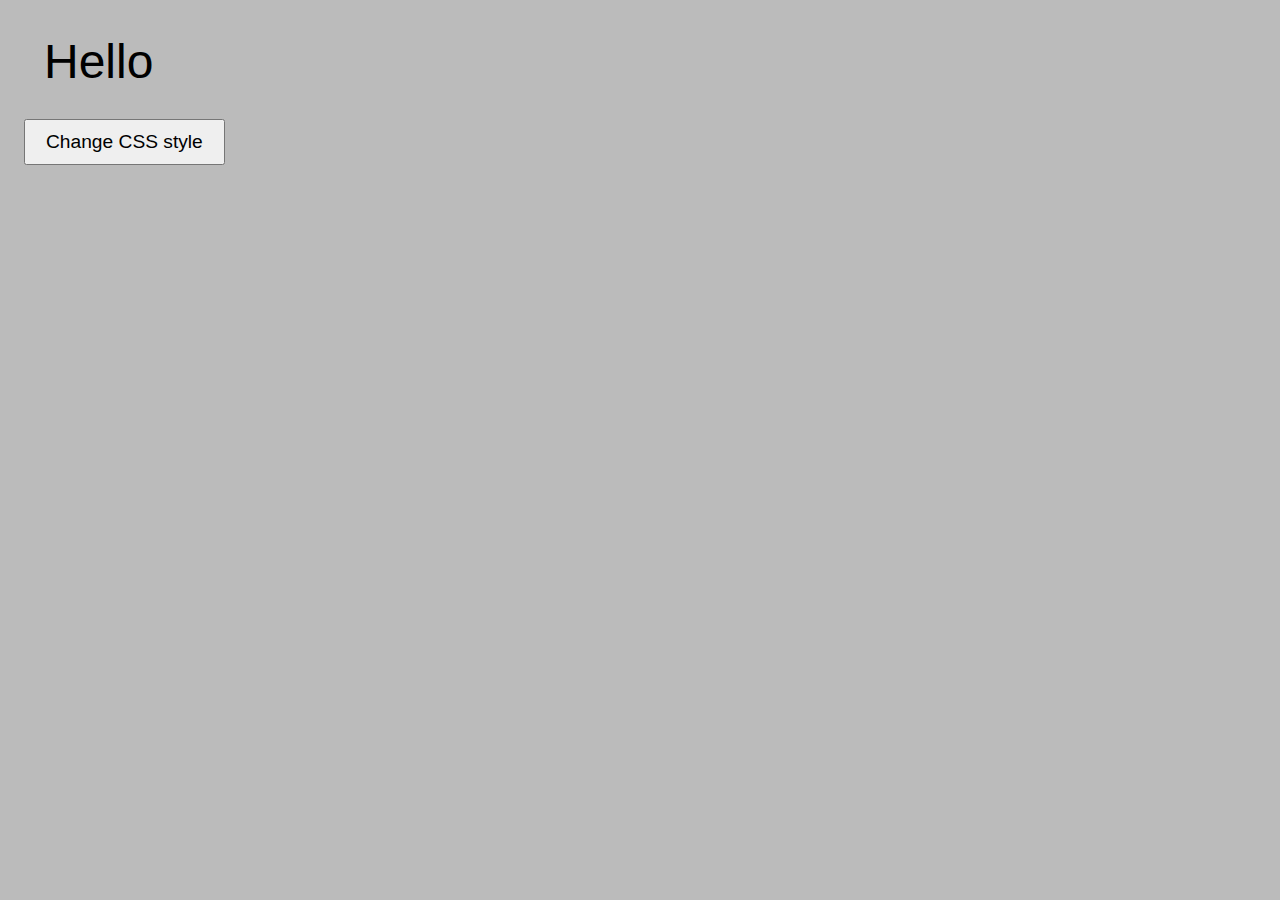
<file: Learning/1-Intro/index.html>
<!DOCTYPE html>
<html lang="en">
    <head>
        <link rel="stylesheet" href="styles.css"> 
        <meta charset="UTF-8">
        <title>Document</title>
    </head>

    <body>
        <div class="hello">Hello</div>
        <button>Change CSS style</button>
        <script src="js.js"></script>
    </body>
    
</html>
</file>
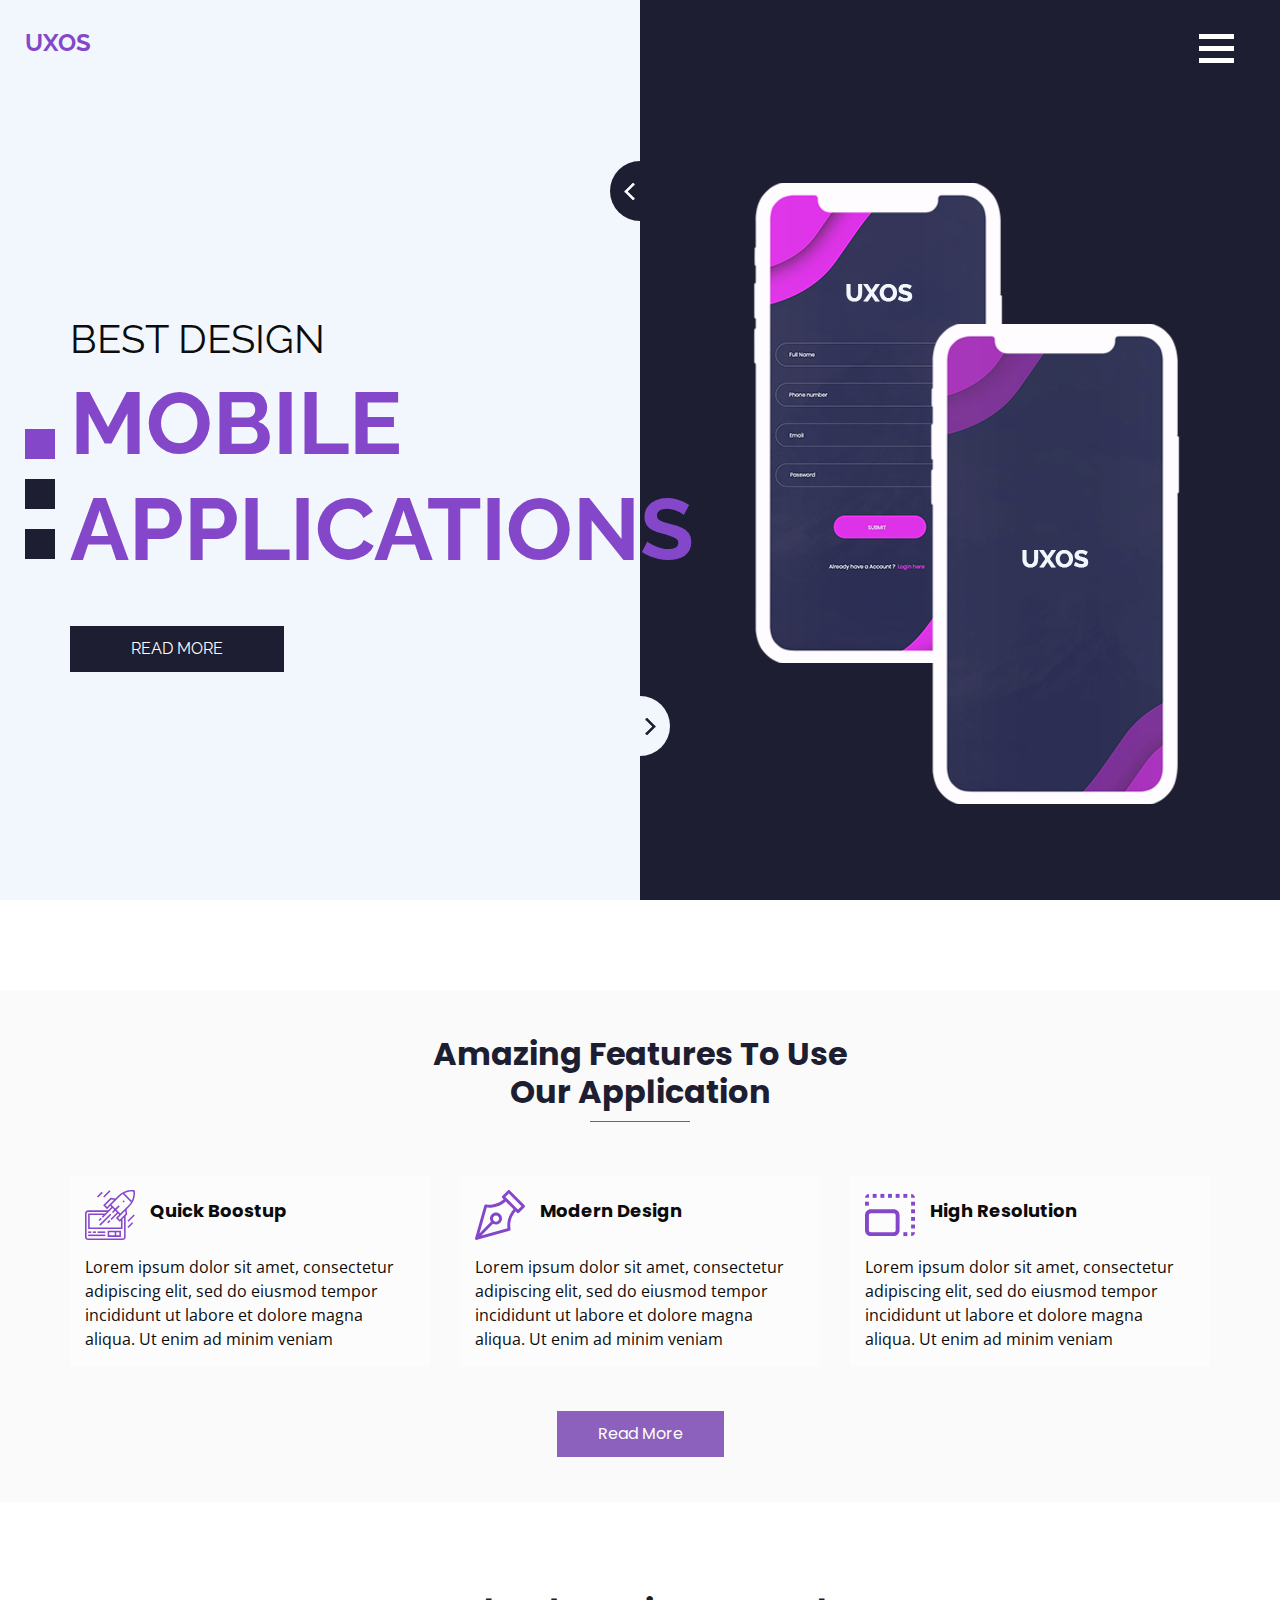
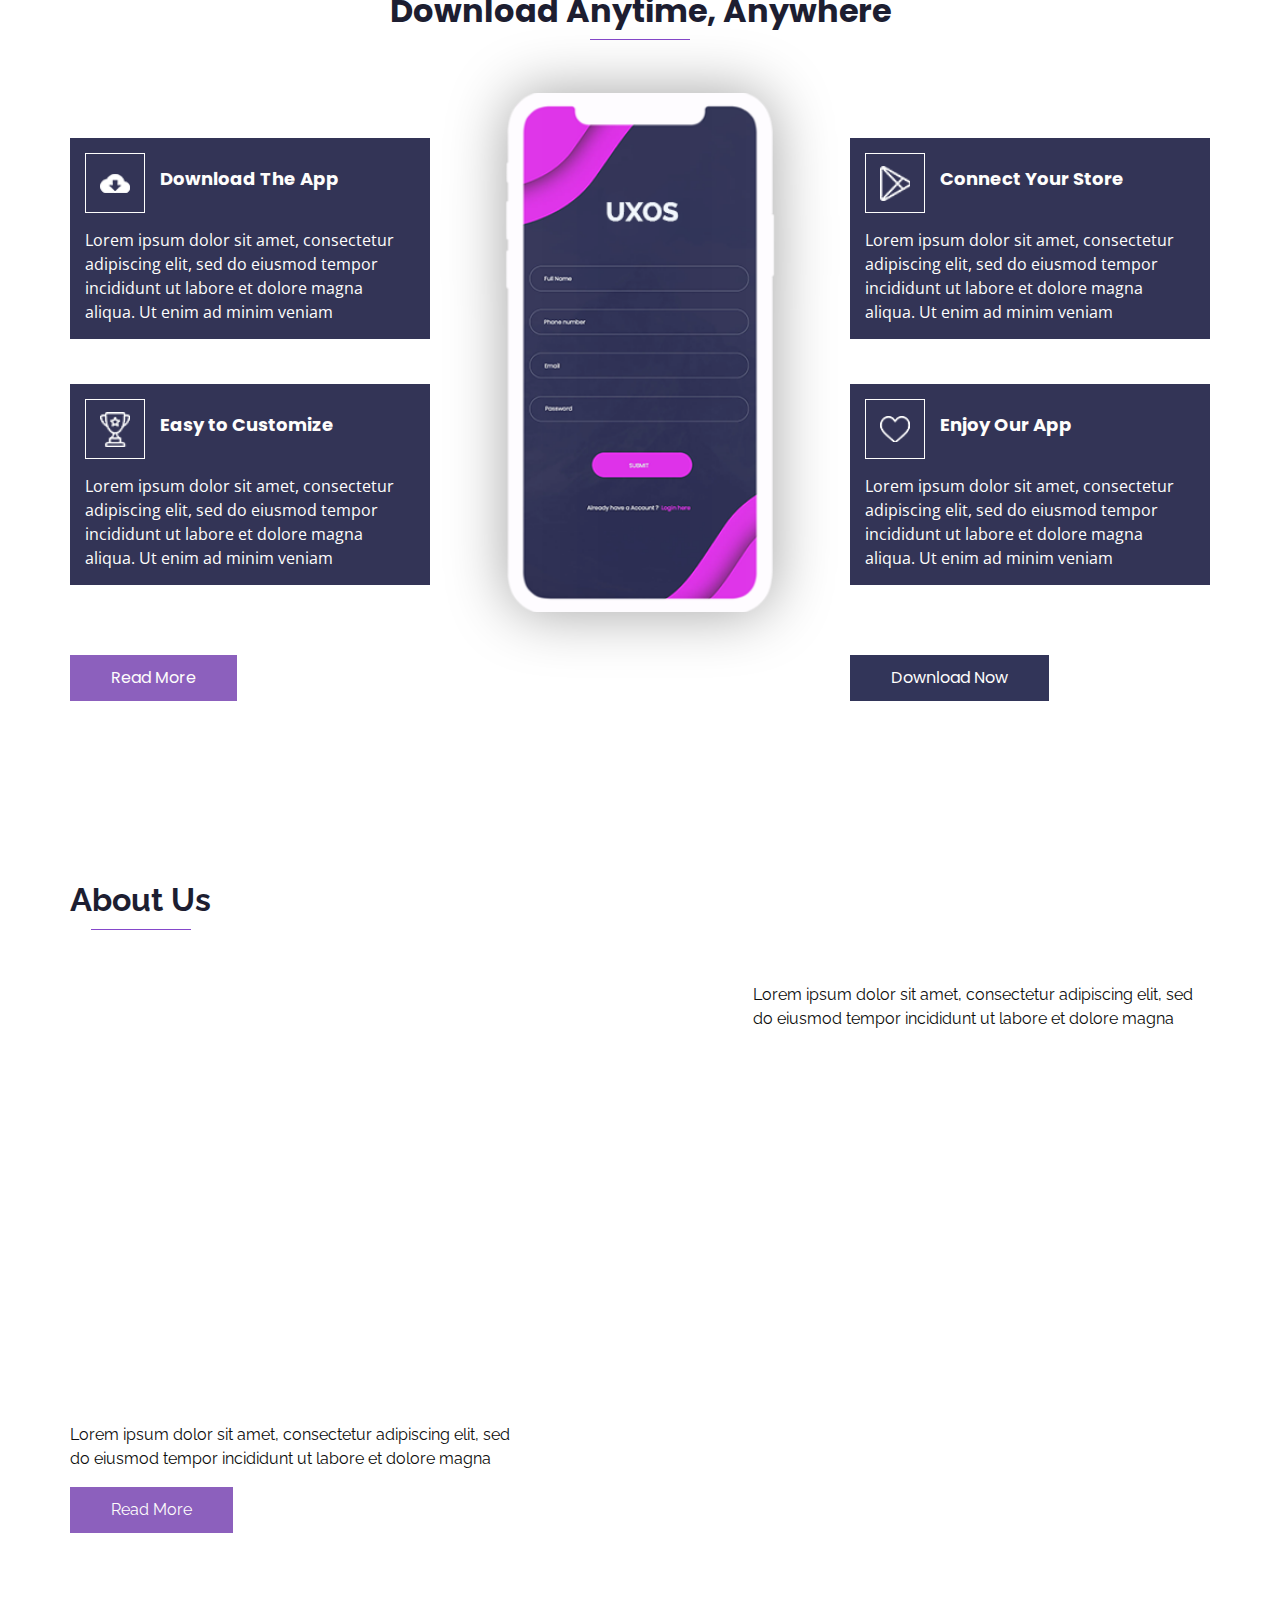
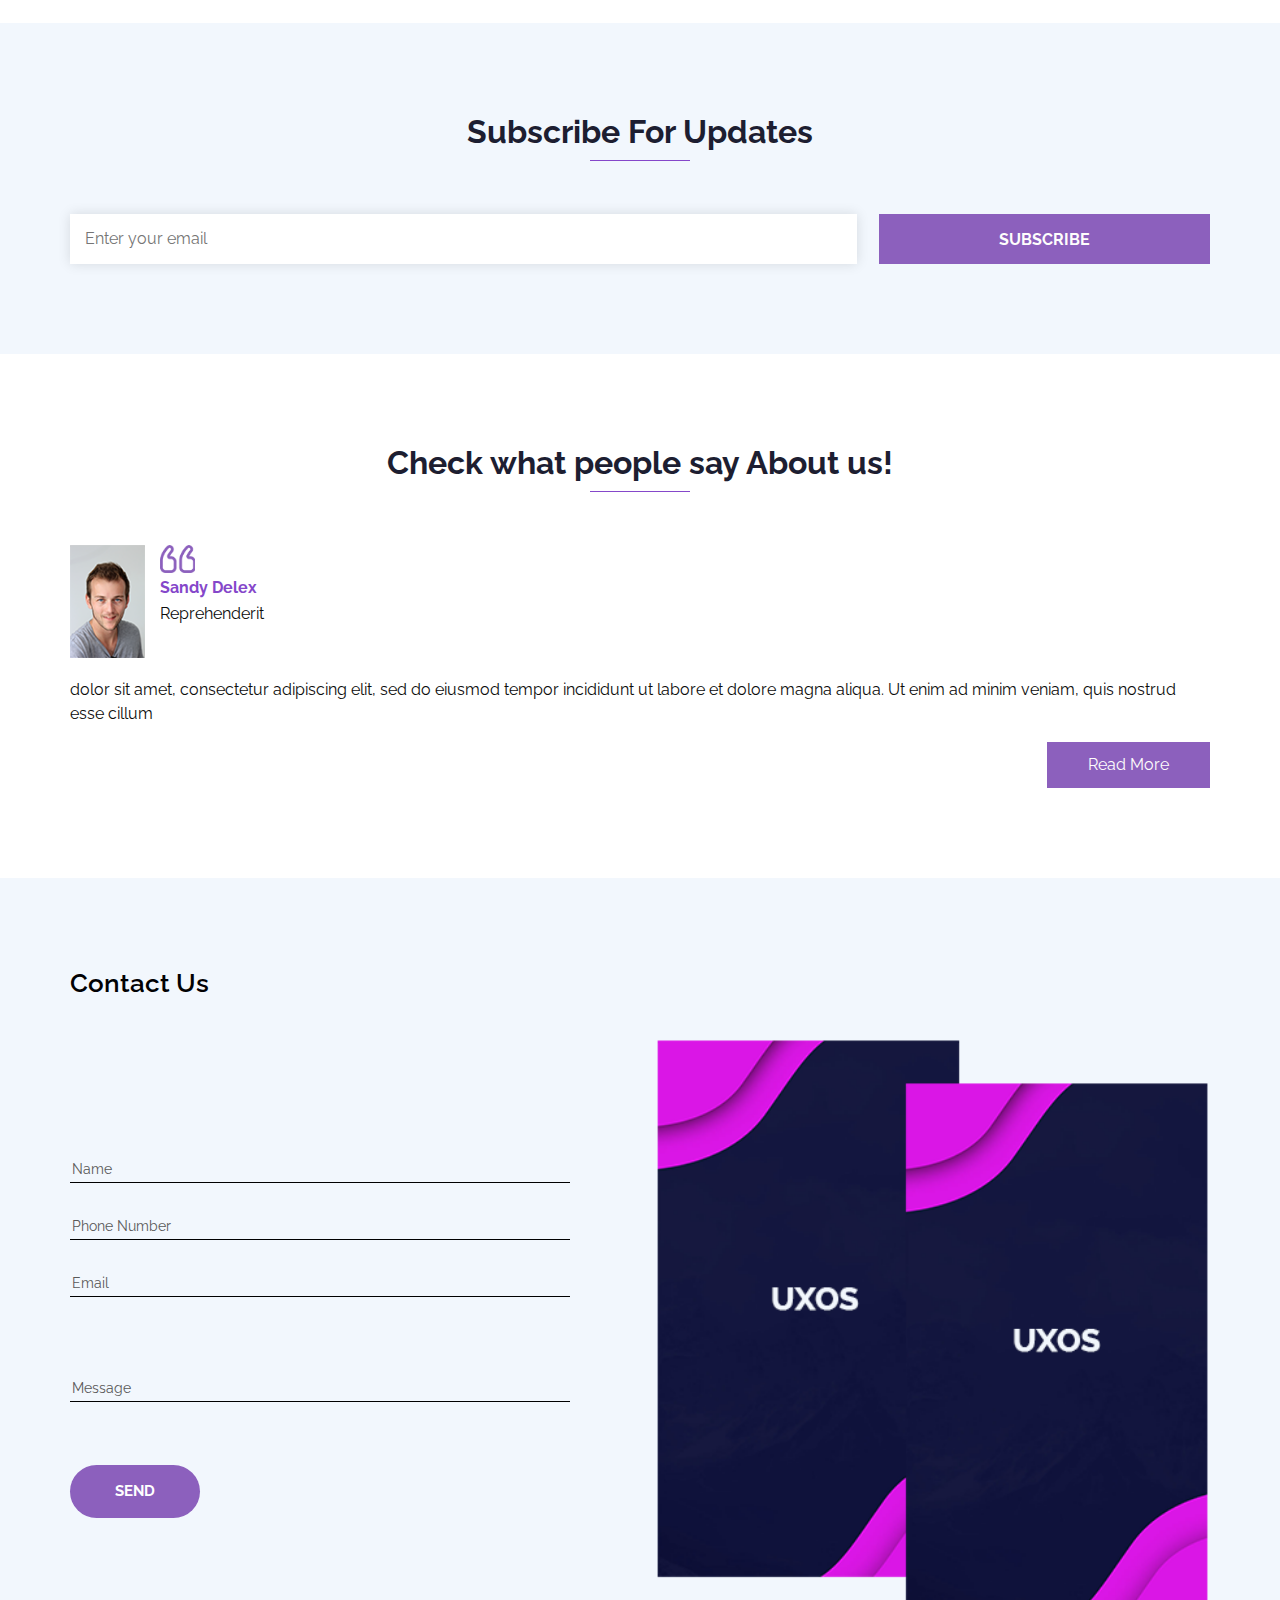
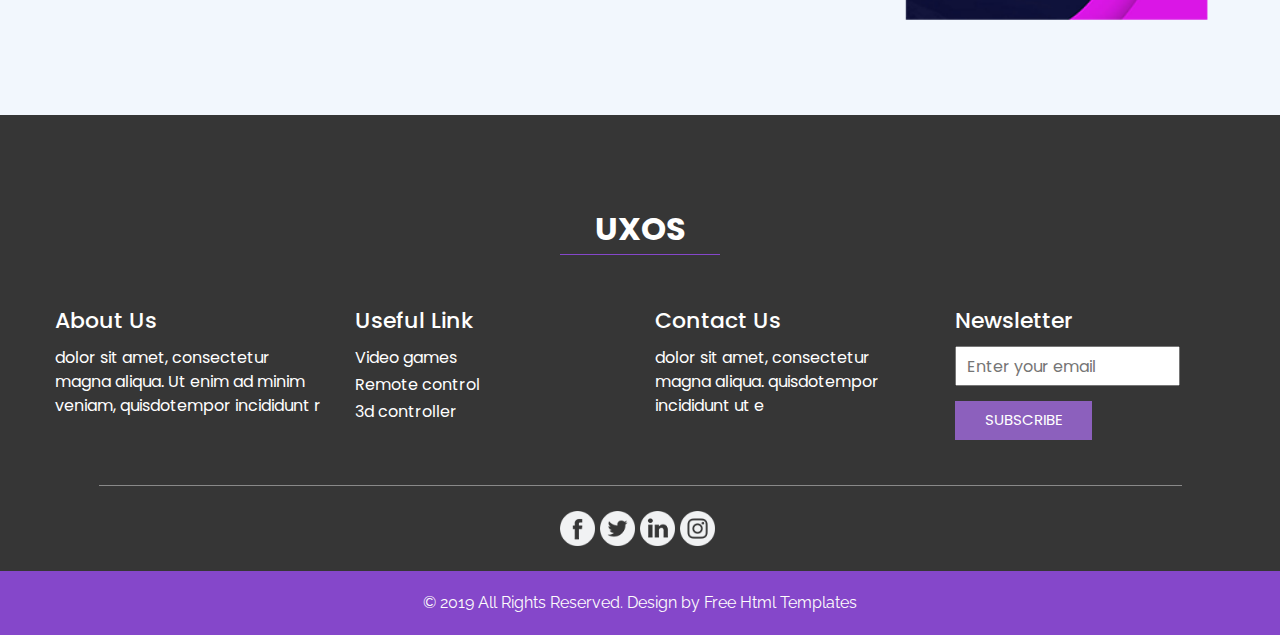
<file: Showreel/Public-Templates/MobileApp/index.html>
<!DOCTYPE html>
<html>

<head>
  <!-- Basic -->
  <meta charset="utf-8" />
  <meta http-equiv="X-UA-Compatible" content="IE=edge" />
  <!-- Mobile Metas -->
  <meta name="viewport" content="width=device-width, initial-scale=1, shrink-to-fit=no" />
  <!-- Site Metas -->
  <meta name="keywords" content="" />
  <meta name="description" content="" />
  <meta name="author" content="" />

  <title>UXOS</title>

  <!-- slider stylesheet -->
  <link rel="stylesheet" type="text/css" href="https://cdnjs.cloudflare.com/ajax/libs/OwlCarousel2/2.1.3/assets/owl.carousel.min.css" />

  <!-- bootstrap core css -->
  <link rel="stylesheet" type="text/css" href="css/bootstrap.css" />

  <!-- fonts style -->
  <link href="https://fonts.googleapis.com/css?family=Open+Sans:400,700|Poppins:400,700|Raleway:400,700&display=swap" rel="stylesheet" />

  <!-- Custom styles for this template -->
  <link href="css/style.css" rel="stylesheet" />
  <!-- responsive style -->
  <link href="css/responsive.css" rel="stylesheet" />
</head>

<body>
  <div class="hero_area">
    <!-- header section strats -->
    <header class="header_section">
      <div class="container-fluid">
        <nav class="navbar navbar-expand-lg custom_nav-container">
          <a class="navbar-brand" href="index.html">
            <span>
              UXOS
            </span>
          </a>

          <div class="navbar-collapse" id="">
            <div class="custom_menu-btn">
              <button onclick="openNav()">
                <span class="s-1"> </span>
                <span class="s-2"> </span>
                <span class="s-3"> </span>
              </button>
            </div>
            <div id="myNav" class="overlay">
              <div class="overlay-content">
                <a href="index.html">HOME</a>
                <a href="about.html">ABOUT</a>
                <a href="feature.html">FEATURE</a>
                <a href="contact.html">CONTACT US</a>
              </div>
            </div>
          </div>
        </nav>
      </div>
    </header>
    <!-- end header section -->
    <!-- slider section -->
    <section class=" slider_section position-relative">
      <div class="container">
        <div class="row">
          <div class="col-md-7">
            <div class="detail-box">
              <h2>
                best design
              </h2>
              <h1>
                Mobile <br />
                applications
              </h1>
              <div>
                <a href="">
                  Read More
                </a>
              </div>
            </div>
          </div>
          <div class="col-md-5">
            <div id="carouselExampleIndicators" class="carousel slide" data-ride="carousel">
              <ol class="carousel-indicators">
                <li data-target="#carouselExampleIndicators" data-slide-to="0" class="active"></li>
                <li data-target="#carouselExampleIndicators" data-slide-to="1"></li>
                <li data-target="#carouselExampleIndicators" data-slide-to="2"></li>
              </ol>
              <div class="carousel-inner">
                <div class="carousel-item active">
                  <div class="img-box">
                    <img src="images/slider-img.png" alt="" />
                  </div>
                </div>
                <div class="carousel-item">
                  <div class="img-box">
                    <img src="images/slider-img.png" alt="" />
                  </div>
                </div>
                <div class="carousel-item">
                  <div class="img-box">
                    <img src="images/slider-img.png" alt="" />
                  </div>
                </div>
              </div>
              <a class="carousel-control-prev" href="#carouselExampleIndicators" role="button" data-slide="prev">
                <span class="sr-only">Previous</span>
              </a>
              <a class="carousel-control-next" href="#carouselExampleIndicators" role="button" data-slide="next">
                <span class="sr-only">Next</span>
              </a>
            </div>
          </div>
        </div>
      </div>
    </section>

    <!-- end slider section -->
  </div>

  <!-- feature section -->
  <section class="feature_section layout_padding2 layout_margin">
    <div class="container">
      <div class="heading_container">
        <h2>
          Amazing Features To Use <br />
          Our Application
        </h2>
      </div>
    </div>
    <div class="container">
      <div class="row">
        <div class="col-md-4">
          <div class="box">
            <div class="head-box">
              <div class="img-box">
                <svg height="512pt" viewBox="0 0 512 512.08926" width="512pt" xmlns="http://www.w3.org/2000/svg">
                  <path d="m383.808594 117.007812 11.316406-11.3125 11.3125 11.3125-11.3125 11.3125zm0 0" />
                  <path d="m146.390625 354.433594 112-112 11.3125 11.3125-112 112zm0 0" />
                  <path d="m32.042969 456.089844h176v16h-176zm0 0" />
                  <path d="m32.042969 424.089844h32v16h-32zm0 0" />
                  <path d="m80.042969 424.089844h32v16h-32zm0 0" />
                  <path d="m128.042969 424.089844h80v16h-80zm0 0" />
                  <path
                    d="m455.078125 170.191406c42.605469-42.335937 63.105469-102.078125 55.460937-161.652344l-.796874-6.179687-6.175782-.796875c-59.574218-7.621094-119.304687 12.886719-161.632812 55.496094l-28.945313 28.949218-50.910156-5.65625-76.257813 76.257813 39.601563 39.601563 33.933594-33.945313 11.601562 11.601563-34.222656 34.222656h-204.691406c-17.671875 0-32.0000002 14.328125-32.0000002 32v240c0 17.671875 14.3281252 32 32.0000002 32h352c17.675781 0 32-14.328125 32-32v-214.296875l15.738281-15.734375-5.65625-50.90625zm40.253906-153.398437c2.945313 31.992187-2.863281 64.183593-16.800781 93.128906l-76.320312-76.328125c28.949218-13.929688 61.132812-19.734375 93.121093-16.800781zm-247.289062 134.160156-22.621094 22.632813-16.976563-16.976563 59.503907-59.511719 30.550781 3.398438-27.679688 27.671875zm34.226562 34.222656 16.6875 16.691407-22.632812 22.621093 11.3125 11.3125 22.632812-22.625 16.6875 16.691407-66.632812 66.621093 11.3125 11.3125 66.632812-66.625 11.597657 11.601563-33.941407 33.945312 39.597657 39.589844 12.519531-12.527344v70.304688h-320v-128h140.691406l-16.410156 16.398437 11.3125 11.3125zm117.773438 294.914063c0 8.835937-7.160157 16-16 16h-352c-8.835938 0-16-7.164063-16-16v-240c0-8.835938 7.164062-16 16-16h188.691406l-16 16h-172.691406v160h352v-102.296875l16-16zm-44.519531-176.402344-16.976563-16.964844 22.632813-22.632812 50.449218-50.457032 3.390625 30.550782zm5.65625-62.230469-39.597657-39.589843 33.941407-33.945313-11.3125-11.3125-33.941407 33.9375-39.601562-39.59375 82.578125-82.582031c10.304687-10.296875 21.828125-19.296875 34.308594-26.808594l83.019531 83.015625c-7.515625 12.476563-16.515625 23.996094-26.808594 34.304687zm0 0" />
                  <path d="m186.382812 66.429688 64.003907-64 11.3125 11.3125-64.003907 64zm0 0" />
                  <path d="m122.382812 66.429688 48-47.996094 11.3125 11.3125-48 48zm0 0" />
                  <path d="m434.386719 314.429688 64.003906-64 11.3125 11.3125-64 64zm0 0" />
                  <path d="m434.386719 378.429688 47.996093-47.996094 11.316407 11.3125-48 48zm0 0" />
                  <path d="m138.386719 306.429688 22.628906-22.625 11.3125 11.3125-22.628906 22.628906zm0 0" />
                  <path d="m226.390625 330.429688 22.628906-22.625 11.3125 11.3125-22.628906 22.628906zm0 0" />
                  <path d="m232.042969 480.089844h136v-64h-136zm88-48h32v32h-32zm-72 0h56v32h-56zm0 0" />
                </svg>

              </div>
              <h6>
                Quick Boostup
              </h6>
            </div>
            <div class="detail-box">
              <p>
                Lorem ipsum dolor sit amet, consectetur adipiscing elit, sed
                do eiusmod tempor incididunt ut labore et dolore magna aliqua.
                Ut enim ad minim veniam
              </p>
            </div>
          </div>
        </div>
        <div class="col-md-4">
          <div class="box">
            <div class="head-box">
              <div class="img-box">
                <svg id="Capa_1" enable-background="new 0 0 512 512" height="512" viewBox="0 0 512 512" width="512" xmlns="http://www.w3.org/2000/svg">
                  <path
                    d="m507.606 155.023-150.632-150.629c-2.813-2.814-6.628-4.394-10.606-4.394s-7.794 1.58-10.607 4.394l-56.4 56.398c-2.813 2.813-4.394 6.628-4.394 10.606 0 3.979 1.581 7.794 4.394 10.607l13.841 13.84c-33.74 29.925-72.881 47.928-116.557 53.559-36.544 4.712-62.791-1.46-63.013-1.515-7.85-1.938-15.823 2.692-18.028 10.47l-94.348 332.638c-2.421 5.543-1.342 12.235 3.236 16.719 2.919 2.859 6.709 4.284 10.496 4.284 2.481 0 4.957-.618 7.19-1.838l331.451-93.773c7.783-2.202 12.419-10.179 10.479-18.031-.243-.984-22.395-95.369 52.059-179.552l13.827 13.827c2.929 2.93 6.767 4.394 10.607 4.394 3.838 0 7.678-1.465 10.607-4.394l56.4-56.397c2.813-2.813 4.394-6.628 4.394-10.606s-1.582-7.795-4.396-10.607zm-174.946 177.892c-3.06 24.854-1.76 45.431-.144 58.27l-266.826 75.489 118.383-120.861c9.316 5.464 19.949 8.387 31.035 8.387 16.43 0 31.877-6.397 43.495-18.016h.001c23.982-23.982 23.982-63.005-.001-86.987s-63.006-23.982-86.989 0c-20.481 20.481-23.457 51.923-8.956 75.607l-116.943 119.39 75.082-264.715c12.839 1.616 33.42 2.919 58.28-.143 35.648-4.389 86.991-18.911 135.359-62.257l80.483 80.481c-43.346 48.366-57.869 99.708-62.259 135.355zm-139.834-62.506c6.144-6.144 14.211-9.214 22.281-9.214 8.068 0 16.139 3.072 22.281 9.214 12.286 12.286 12.286 32.275 0 44.561-5.952 5.951-13.864 9.228-22.281 9.228s-16.329-3.277-22.281-9.228c-12.285-12.285-12.285-32.275 0-44.561zm247.774-69.595-14.155-14.154c-.002-.002-.003-.003-.004-.005-.002-.002-.003-.003-.005-.005l-115.254-115.252 35.186-35.185 129.418 129.416z" />
                </svg>
              </div>
              <h6>
                Modern Design
              </h6>
            </div>
            <div class="detail-box">
              <p>
                Lorem ipsum dolor sit amet, consectetur adipiscing elit, sed
                do eiusmod tempor incididunt ut labore et dolore magna aliqua.
                Ut enim ad minim veniam
              </p>
            </div>
          </div>
        </div>
        <div class="col-md-4">
          <div class="box">
            <div class="head-box">
              <div class="img-box">
                <svg version="1.1" id="Capa_1" xmlns="http://www.w3.org/2000/svg" xmlns:xlink="http://www.w3.org/1999/xlink" x="0px" y="0px" viewBox="0 0 512 512"
                  style="enable-background:new 0 0 512 512;" xml:space="preserve">
                  <g>
                    <g>
                      <g>
                        <path d="M294,198H60c-33.084,0-60,26.916-60,60v154c0,33.084,26.916,60,60,60h234c33.084,0,60-26.916,60-60V258
                     C354,224.916,327.084,198,294,198z M314,412c0,11.028-8.972,20-20,20H60c-11.028,0-20-8.972-20-20V258c0-11.028,8.972-20,20-20
                     h234c11.028,0,20,8.972,20,20V412z" />
                        <rect y="120" width="40" height="40" />
                        <path d="M40,40C17.909,40,0,57.909,0,80h40V40z" />
                        <rect x="236" y="40" width="40" height="40" />
                        <rect x="158" y="40" width="40" height="40" />
                        <rect x="79" y="40" width="40" height="40" />
                        <path d="M472,40v40h40C512,57.909,494.091,40,472,40z" />
                        <rect x="472" y="354" width="40" height="40" />
                        <rect x="472" y="276" width="40" height="40" />
                        <rect x="472" y="198" width="40" height="40" />
                        <rect x="314" y="40" width="40" height="40" />
                        <rect x="472" y="120" width="40" height="40" />
                        <rect x="393" y="432" width="40" height="40" />
                        <path d="M472,472c22.091,0,40-17.909,40-40h-40V472z" />
                        <rect x="393" y="40" width="40" height="40" />
                      </g>
                    </g>
                  </g>
                  <g>
                  </g>
                  <g>
                  </g>
                  <g>
                  </g>
                  <g>
                  </g>
                  <g>
                  </g>
                  <g>
                  </g>
                  <g>
                  </g>
                  <g>
                  </g>
                  <g>
                  </g>
                  <g>
                  </g>
                  <g>
                  </g>
                  <g>
                  </g>
                  <g>
                  </g>
                  <g>
                  </g>
                  <g>
                  </g>
                </svg>

              </div>
              <h6>
                High Resolution
              </h6>
            </div>
            <div class="detail-box">
              <p>
                Lorem ipsum dolor sit amet, consectetur adipiscing elit, sed
                do eiusmod tempor incididunt ut labore et dolore magna aliqua.
                Ut enim ad minim veniam
              </p>
            </div>
          </div>
        </div>
      </div>
    </div>
    <div class="d-flex justify-content-center">
      <a href="">
        Read More
      </a>
    </div>
  </section>

  <!-- end feature section -->

  <!-- download section -->

  <section class="download_section layout_padding-bottom">
    <div class="container">
      <div class="heading_container">
        <h2>
          Download Anytime, Anywhere
        </h2>
      </div>
      <div class="layout_padding2-top">
        <div class="row">
          <div class="col-md-4">
            <div class="box">
              <div class="head-box">
                <div class="img-box">
                  <img src="images/cloud-download.png" alt="" />
                </div>
                <h6>
                  Download The App
                </h6>
              </div>
              <div class="detail-box">
                <p>
                  Lorem ipsum dolor sit amet, consectetur adipiscing elit, sed
                  do eiusmod tempor incididunt ut labore et dolore magna
                  aliqua. Ut enim ad minim veniam
                </p>
              </div>
            </div>
            <div class="box">
              <div class="head-box">
                <div class="img-box">
                  <img src="images/trophy_.png" alt="" />
                </div>
                <h6>
                  Easy to Customize
                </h6>
              </div>
              <div class="detail-box">
                <p>
                  Lorem ipsum dolor sit amet, consectetur adipiscing elit, sed
                  do eiusmod tempor incididunt ut labore et dolore magna
                  aliqua. Ut enim ad minim veniam
                </p>
              </div>
            </div>
            <div>
              <a href="" class="btn-1">
                Read More
              </a>
            </div>
          </div>
          <div class="col-md-4">
            <div class="main-img-box">
              <img src="images/download-img.png" alt="" />
            </div>
          </div>
          <div class="col-md-4">
            <div class="box">
              <div class="head-box">
                <div class="img-box">
                  <img src="images/playstore.png" alt="" />
                </div>
                <h6>
                  Connect Your Store
                </h6>
              </div>
              <div class="detail-box">
                <p>
                  Lorem ipsum dolor sit amet, consectetur adipiscing elit, sed
                  do eiusmod tempor incididunt ut labore et dolore magna
                  aliqua. Ut enim ad minim veniam
                </p>
              </div>
            </div>
            <div class="box">
              <div class="head-box">
                <div class="img-box">
                  <img src="images/heart.png" alt="" />
                </div>
                <h6>
                  Enjoy Our App
                </h6>
              </div>
              <div class="detail-box">
                <p>
                  Lorem ipsum dolor sit amet, consectetur adipiscing elit, sed
                  do eiusmod tempor incididunt ut labore et dolore magna
                  aliqua. Ut enim ad minim veniam
                </p>
              </div>
            </div>
            <div>
              <a href="" class="btn-2">
                Download Now
              </a>
            </div>
          </div>
        </div>
      </div>
    </div>
  </section>

  <!-- end download section -->

  <!-- about section -->
  <section class="about_section layout_padding">
    <div class="container">
      <div class="heading_container d-flex justify-content-lg-start">
        <h2>
          About Us
        </h2>
      </div>
      <div class="layout_padding2-top">
        <div class="row">
          <div class="col-md-5">
            <div class="detail-box b-1">
              <p>
                Lorem ipsum dolor sit amet, consectetur adipiscing elit, sed do eiusmod tempor incididunt ut labore et dolore magna
              </p>
              <a href="">
                Read More
              </a>
            </div>
          </div>
          <div class="col-md-5">
            <div class="detail-box b-2">
              <p>
                Lorem ipsum dolor sit amet, consectetur adipiscing elit, sed do eiusmod tempor incididunt ut labore et dolore magna
              </p>
            </div>
          </div>
        </div>
      </div>
    </div>
  </section>

  <!-- end about section -->

  <!-- subscribe section -->
  <section class="subscribe_section layout_padding">
    <div class="container">
      <div class="heading_container">
        <h2>
          Subscribe For Updates
        </h2>
      </div>
      <form action="" class="layout_padding2-top">
        <input type="email" placeholder="Enter your email" />
        <button>
          subscribe
        </button>
      </form>
    </div>
  </section>

  <!-- end subscribe section -->

  <!-- client section -->
  <section class="client_section layout_margin">
    <div class="container">
      <div class="heading_container">
        <h2>
          Check what people say About us!
        </h2>
      </div>
      <div class="client_container layout_padding2-top">
        <div class="client-id">
          <div class="img-box">
            <img src="images/client.png" alt="" />
          </div>
          <div class="name">
            <img src="images/quote.png" alt="" />
            <h6>
              Sandy Delex
            </h6>
            <p>
              Reprehenderit
            </p>
          </div>
        </div>
        <div class="client-detail">
          <p>
            dolor sit amet, consectetur adipiscing elit, sed do eiusmod tempor
            incididunt ut labore et dolore magna aliqua. Ut enim ad minim
            veniam, quis nostrud esse cillum
          </p>
        </div>
        <div class="d-flex justify-content-end">
          <a href="">
            Read More
          </a>
        </div>
      </div>
    </div>
  </section>

  <!-- end client section -->

  <!-- contact section -->
  <section class="contact_section layout_padding">
    <div class="container">
      <div class="d-flex ">
        <h2>
          Contact Us
        </h2>
      </div>
      <div class="row">
        <div class="col-md-6">

          <form action="">
            <div class="contact_form-container">
              <div>
                <div>
                  <input type="text" placeholder="Name">
                </div>
                <div>
                  <input type="text" placeholder="Phone Number">
                </div>
                <div>
                  <input type="email" placeholder="Email">
                </div>
                <div class="mt-5">
                  <input type="text" placeholder="Message">
                </div>
                <div class="mt-5">
                  <button type="submit">
                    send
                  </button>
                </div>
              </div>

            </div>

          </form>
        </div>
        <div class="col-md-6">
          <div class="contact_img-box">
            <img src="images/contact-img.png" alt="">
          </div>
        </div>
      </div>
    </div>
  </section>

  <!-- end contact section -->
  <!-- info section -->
  <section class="info_section layout_padding-top">
    <div class="info_logo-box">
      <h2>
        UXOS
      </h2>
    </div>
    <div class="container layout_padding2">
      <div class="row">
        <div class="col-md-3">
          <h5>
            About Us
          </h5>
          <p>
            dolor sit amet, consectetur magna aliqua. Ut enim ad minim veniam, quisdotempor incididunt r
          </p>
        </div>
        <div class="col-md-3">
          <h5>
            Useful Link
          </h5>
          <ul>
            <li>
              <a href="">
                Video games
              </a>
            </li>
            <li>
              <a href="">
                Remote control
              </a>
            </li>
            <li>
              <a href="">
                3d controller
              </a>
            </li>
          </ul>
        </div>
        <div class="col-md-3">
          <h5>
            Contact Us
          </h5>
          <p>
            dolor sit amet, consectetur magna aliqua. quisdotempor incididunt ut e
          </p>
        </div>
        <div class="col-md-3">

          <div class="subscribe_container">
            <h5>
              Newsletter
            </h5>
            <div class="form_container">
              <form action="">
                <input type="email" placeholder="Enter your email">
                <button type="submit">
                  Subscribe
                </button>
              </form>
            </div>
          </div>

        </div>
      </div>
    </div>
    <div class="container">
      <div class="social_container">

        <div class="social-box">
          <a href="">
            <img src="images/fb.png" alt="">
          </a>

          <a href="">
            <img src="images/twitter.png" alt="">
          </a>
          <a href="">
            <img src="images/linkedin.png" alt="">
          </a>
          <a href="">
            <img src="images/instagram.png" alt="">
          </a>
        </div>
      </div>
    </div>
  </section>

  <!-- end info section -->
  <!-- footer section -->
  <section class="container-fluid footer_section">
    <p>
      &copy; 2019 All Rights Reserved. Design by
      <a href="https://html.design/">Free Html Templates</a>
    </p>
  </section>
  <!-- footer section -->

  <script type="text/javascript" src="js/jquery-3.4.1.min.js"></script>
  <script type="text/javascript" src="js/bootstrap.js"></script>

  <script>
    function openNav() {
      document.getElementById("myNav").classList.toggle("menu_width");
      document
        .querySelector(".custom_menu-btn")
        .classList.toggle("menu_btn-style");
    }
  </script>
</body>

</html>
</file>
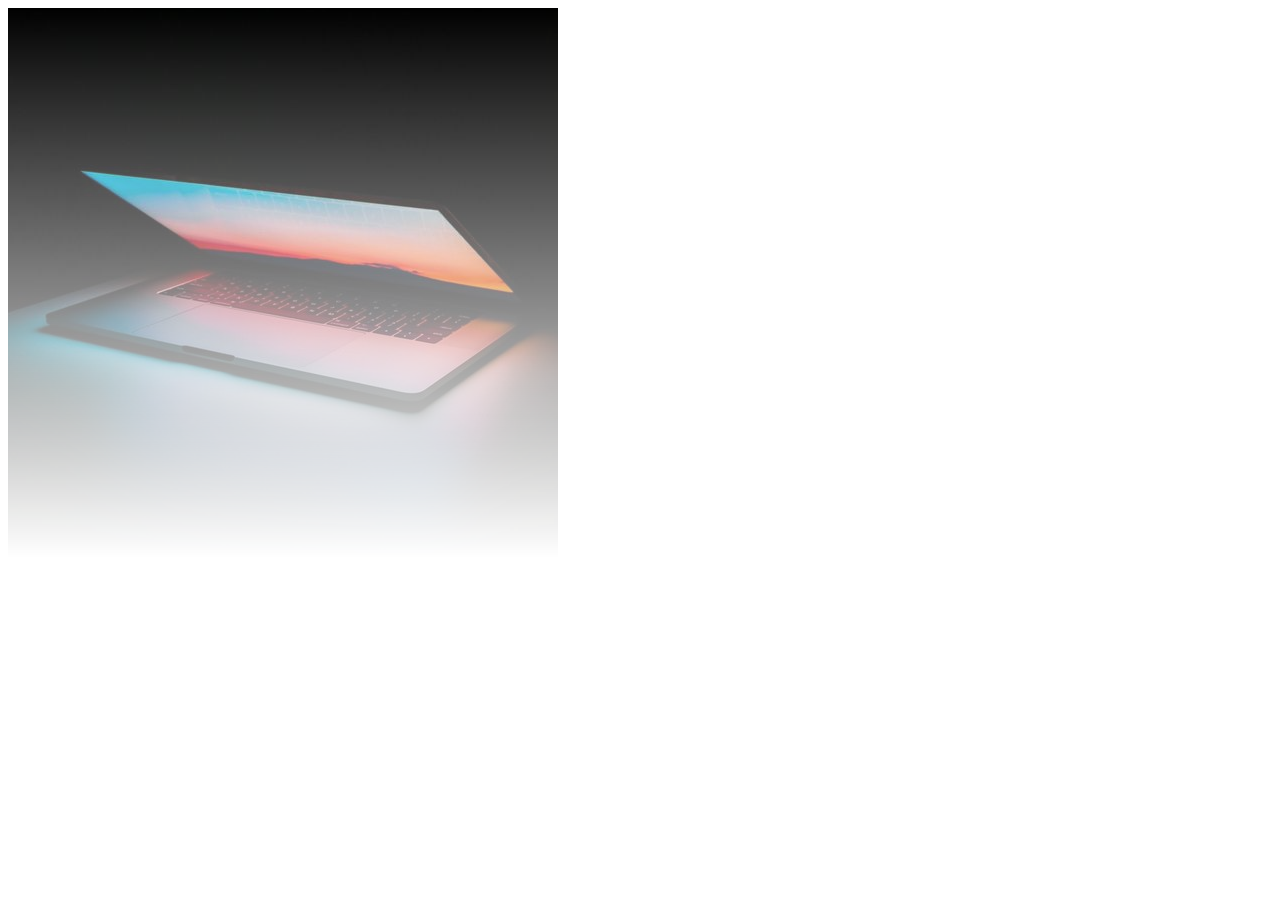
<file: Learning/3-CSS effects/fading img out.html>
<html>
    <style>
        .fading-img {
            -webkit-mask-image: -webkit-gradient(
                linear, left top, left bottom, 
                from(rgba(0,0,0,1)), 
                to(rgba(0,0,0,0))
            );
        }
    </style>

    <div class="fading-img">
        <img src="../_assets/pc.png">
    </div> 
</html>
</file>
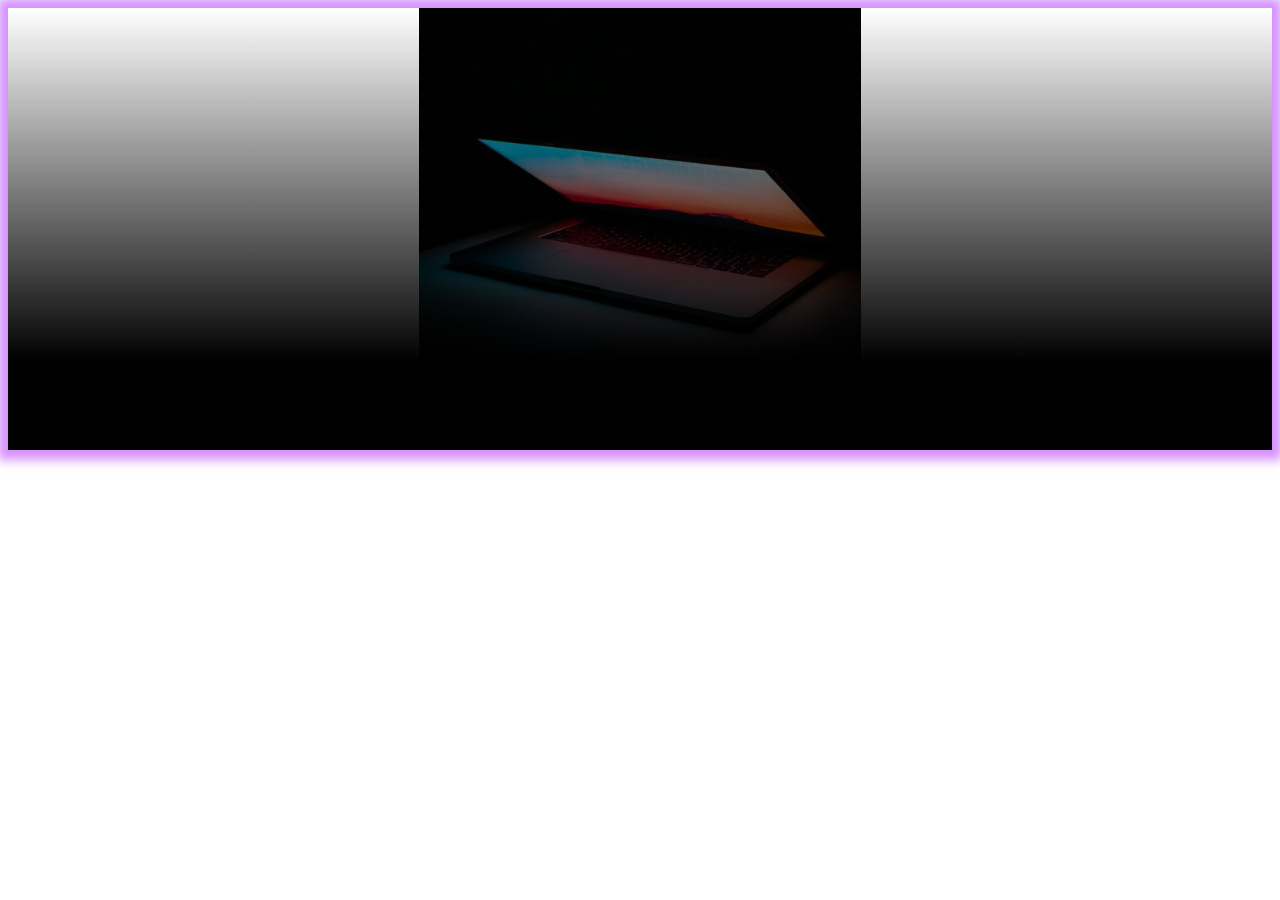
<file: Learning/3-CSS effects/fading img out2.html>
<html>
    <style>
        .fading-img2 {
            height: 50%; 
            background: linear-gradient(transparent, black 80%), url("../_assets/pc.png") no-repeat center;
            background-size: contain;
            background-repeat: no-repeat;
            box-shadow: 0px 0px 10px 10px rgba(202, 117, 255, 0.8); 
        }
    </style>
    
    <div class="fading-img2"></div>
</html>
</file>
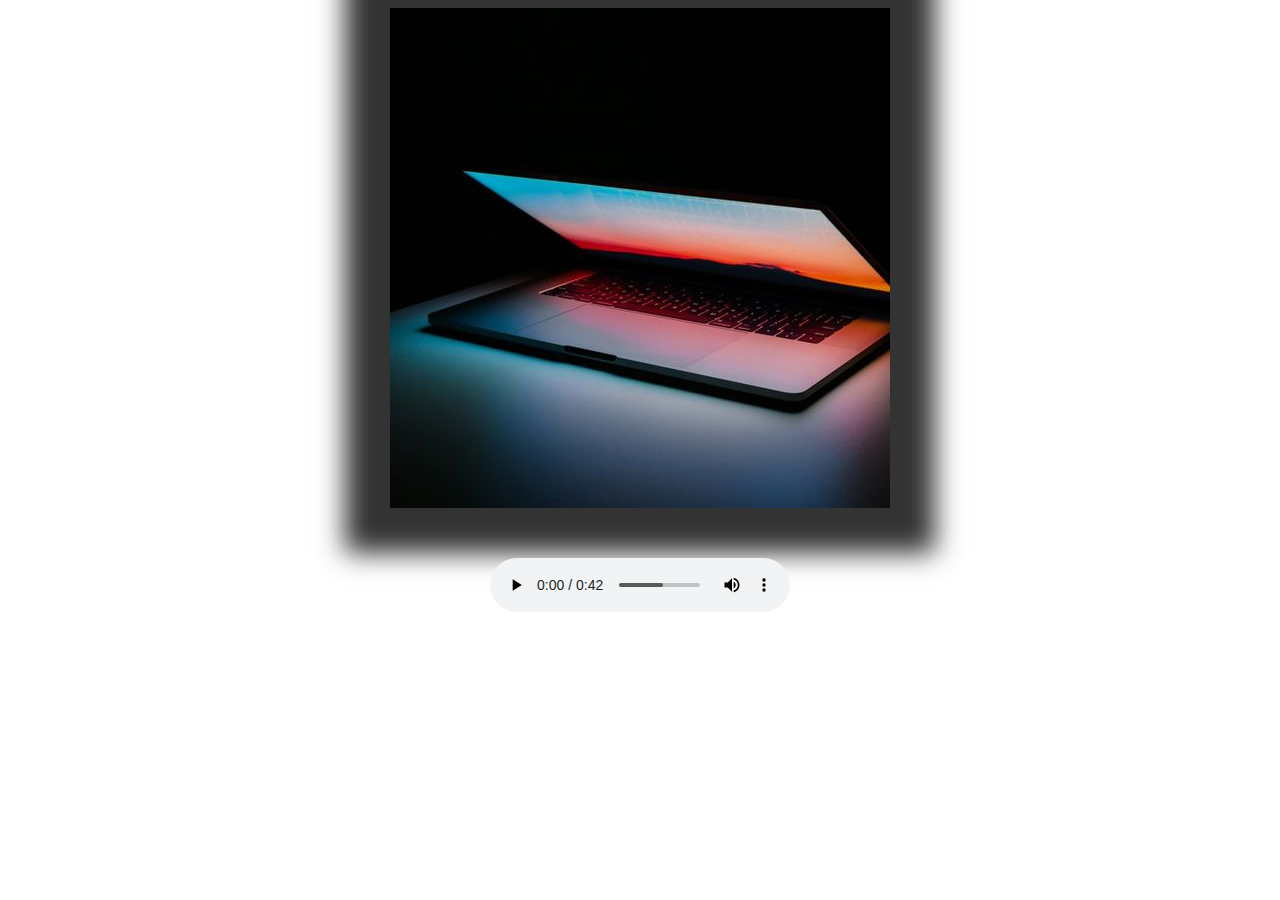
<file: Learning/3-CSS effects/img with shadow around it.html>
<html>
    <style>
        .fading-img3 {
            padding-top: 50px; 
            height: 450px;
            max-width: 500px;
            background: url("../_assets/pc.png") no-repeat;
            /* offset-x | offset-y | blur-radius | spread-radius | color */
            box-shadow: 0px 0px 25px 45px rgba(0,0,0,.8); 
            margin: auto;
        }
    
        .center {
            display: table;
            margin-top: 50px;
            margin-right: auto;
            margin-left: auto;
        }
    </style>
    
    <div>
        <div>
            <div class="fading-img3">
        </div>
         <audio class="center" controls autoplay >
            <source src="../_assets/audio.mp3" type="audio/mp3">
        </audio>
    </div>    
</html>
</file>
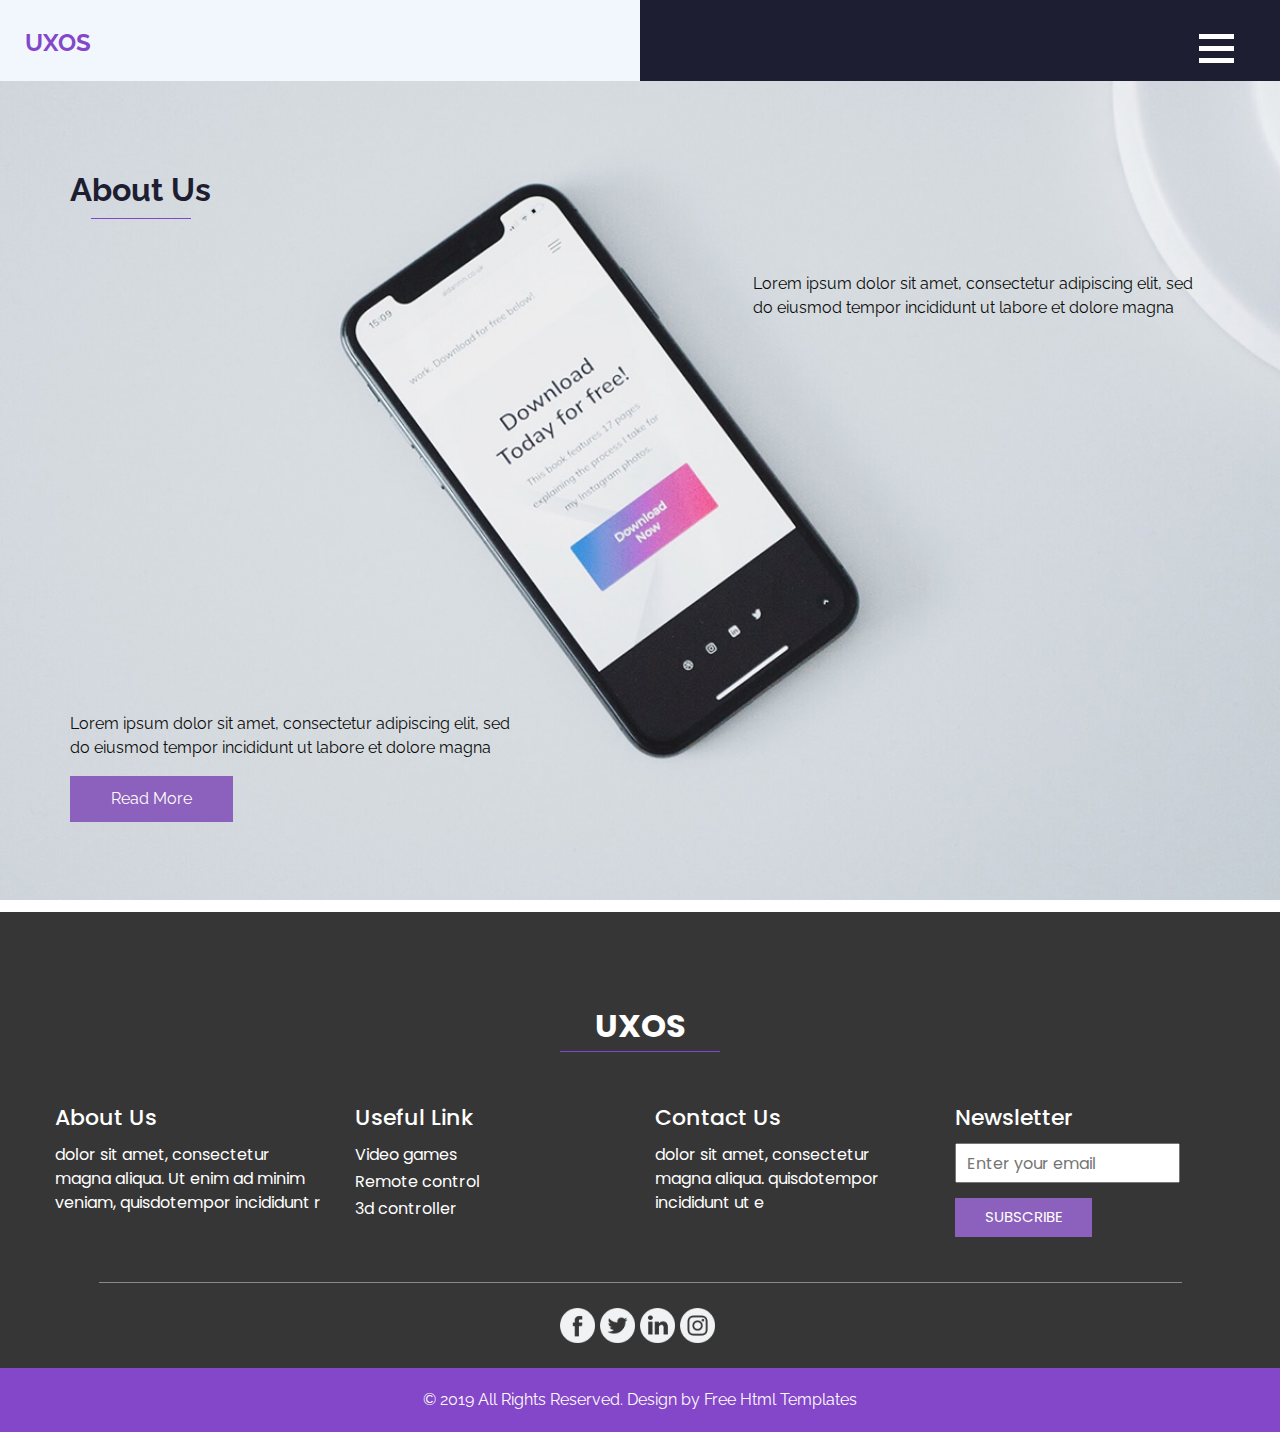
<file: Showreel/Public-Templates/MobileApp/about.html>
<!DOCTYPE html>
<html>

<head>
  <!-- Basic -->
  <meta charset="utf-8" />
  <meta http-equiv="X-UA-Compatible" content="IE=edge" />
  <!-- Mobile Metas -->
  <meta name="viewport" content="width=device-width, initial-scale=1, shrink-to-fit=no" />
  <!-- Site Metas -->
  <meta name="keywords" content="" />
  <meta name="description" content="" />
  <meta name="author" content="" />

  <title>UXOS</title>

  <!-- slider stylesheet -->
  <link rel="stylesheet" type="text/css" href="https://cdnjs.cloudflare.com/ajax/libs/OwlCarousel2/2.1.3/assets/owl.carousel.min.css" />

  <!-- bootstrap core css -->
  <link rel="stylesheet" type="text/css" href="css/bootstrap.css" />

  <!-- fonts style -->
  <link href="https://fonts.googleapis.com/css?family=Open+Sans:400,700|Poppins:400,700|Raleway:400,700&display=swap" rel="stylesheet" />

  <!-- Custom styles for this template -->
  <link href="css/style.css" rel="stylesheet" />
  <!-- responsive style -->
  <link href="css/responsive.css" rel="stylesheet" />
</head>

<body class="sub_page">
  <div class="hero_area">
    <!-- header section strats -->
    <header class="header_section">
      <div class="container-fluid">
        <nav class="navbar navbar-expand-lg custom_nav-container">
          <a class="navbar-brand" href="index.html">
            <span>
              UXOS
            </span>
          </a>

          <div class="navbar-collapse" id="">
            <div class="custom_menu-btn">
              <button onclick="openNav()">
                <span class="s-1"> </span>
                <span class="s-2"> </span>
                <span class="s-3"> </span>
              </button>
            </div>
            <div id="myNav" class="overlay">
              <div class="overlay-content">
                <a href="index.html">HOME</a>
                <a href="about.html">ABOUT</a>
                <a href="feature.html">FEATURE</a>
                <a href="contact.html">CONTACT US</a>
              </div>
            </div>
          </div>
        </nav>
      </div>
    </header>
    <!-- end header section -->
  </div>


  <!-- about section -->
  <section class="about_section layout_padding">
    <div class="container">
      <div class="heading_container d-flex justify-content-lg-start">
        <h2>
          About Us
        </h2>
      </div>
      <div class="layout_padding2-top">
        <div class="row">
          <div class="col-md-5">
            <div class="detail-box b-1">
              <p>
                Lorem ipsum dolor sit amet, consectetur adipiscing elit, sed do eiusmod tempor incididunt ut labore et dolore magna
              </p>
              <a href="">
                Read More
              </a>
            </div>
          </div>
          <div class="col-md-5">
            <div class="detail-box b-2">
              <p>
                Lorem ipsum dolor sit amet, consectetur adipiscing elit, sed do eiusmod tempor incididunt ut labore et dolore magna
              </p>
            </div>
          </div>
        </div>
      </div>
    </div>
  </section>

  <!-- end about section -->


  <!-- info section -->
  <section class="info_section layout_padding-top">
    <div class="info_logo-box">
      <h2>
        UXOS
      </h2>
    </div>
    <div class="container layout_padding2">
      <div class="row">
        <div class="col-md-3">
          <h5>
            About Us
          </h5>
          <p>
            dolor sit amet, consectetur magna aliqua. Ut enim ad minim veniam, quisdotempor incididunt r
          </p>
        </div>
        <div class="col-md-3">
          <h5>
            Useful Link
          </h5>
          <ul>
            <li>
              <a href="">
                Video games
              </a>
            </li>
            <li>
              <a href="">
                Remote control
              </a>
            </li>
            <li>
              <a href="">
                3d controller
              </a>
            </li>
          </ul>
        </div>
        <div class="col-md-3">
          <h5>
            Contact Us
          </h5>
          <p>
            dolor sit amet, consectetur magna aliqua. quisdotempor incididunt ut e
          </p>
        </div>
        <div class="col-md-3">

          <div class="subscribe_container">
            <h5>
              Newsletter
            </h5>
            <div class="form_container">
              <form action="">
                <input type="email" placeholder="Enter your email">
                <button type="submit">
                  Subscribe
                </button>
              </form>
            </div>
          </div>

        </div>
      </div>
    </div>
    <div class="container">
      <div class="social_container">

        <div class="social-box">
          <a href="">
            <img src="images/fb.png" alt="">
          </a>

          <a href="">
            <img src="images/twitter.png" alt="">
          </a>
          <a href="">
            <img src="images/linkedin.png" alt="">
          </a>
          <a href="">
            <img src="images/instagram.png" alt="">
          </a>
        </div>
      </div>
    </div>
  </section>

  <!-- end info section -->
  <!-- footer section -->
  <section class="container-fluid footer_section">
    <p>
      &copy; 2019 All Rights Reserved. Design by
      <a href="https://html.design/">Free Html Templates</a>
    </p>
  </section>
  <!-- footer section -->

  <script type="text/javascript" src="js/jquery-3.4.1.min.js"></script>
  <script type="text/javascript" src="js/bootstrap.js"></script>

  <script>
    function openNav() {
      document.getElementById("myNav").classList.toggle("menu_width");
      document
        .querySelector(".custom_menu-btn")
        .classList.toggle("menu_btn-style");
    }
  </script>
</body>

</html>
</file>
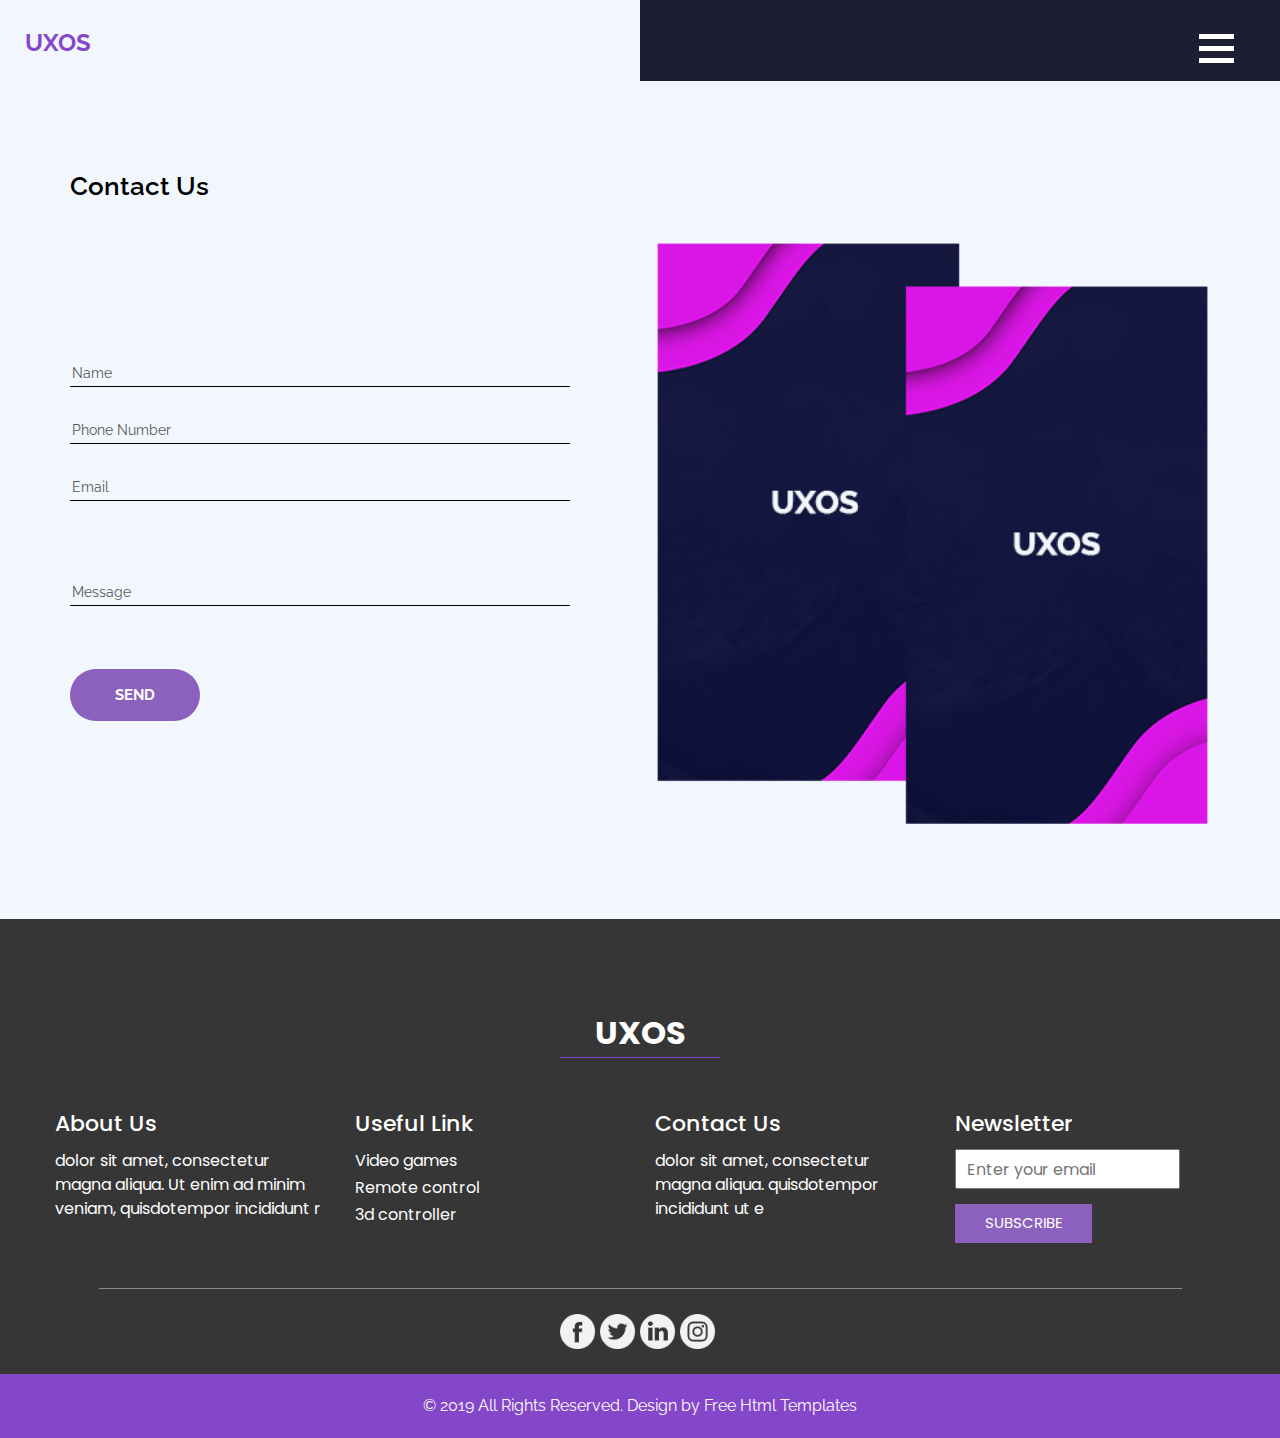
<file: Showreel/Public-Templates/MobileApp/contact.html>
<!DOCTYPE html>
<html>

<head>
  <!-- Basic -->
  <meta charset="utf-8" />
  <meta http-equiv="X-UA-Compatible" content="IE=edge" />
  <!-- Mobile Metas -->
  <meta name="viewport" content="width=device-width, initial-scale=1, shrink-to-fit=no" />
  <!-- Site Metas -->
  <meta name="keywords" content="" />
  <meta name="description" content="" />
  <meta name="author" content="" />

  <title>UXOS</title>

  <!-- slider stylesheet -->
  <link rel="stylesheet" type="text/css" href="https://cdnjs.cloudflare.com/ajax/libs/OwlCarousel2/2.1.3/assets/owl.carousel.min.css" />

  <!-- bootstrap core css -->
  <link rel="stylesheet" type="text/css" href="css/bootstrap.css" />

  <!-- fonts style -->
  <link href="https://fonts.googleapis.com/css?family=Open+Sans:400,700|Poppins:400,700|Raleway:400,700&display=swap" rel="stylesheet" />

  <!-- Custom styles for this template -->
  <link href="css/style.css" rel="stylesheet" />
  <!-- responsive style -->
  <link href="css/responsive.css" rel="stylesheet" />
</head>

<body class="sub_page">
  <div class="hero_area">
    <!-- header section strats -->
    <header class="header_section">
      <div class="container-fluid">
        <nav class="navbar navbar-expand-lg custom_nav-container">
          <a class="navbar-brand" href="index.html">
            <span>
              UXOS
            </span>
          </a>

          <div class="navbar-collapse" id="">
            <div class="custom_menu-btn">
              <button onclick="openNav()">
                <span class="s-1"> </span>
                <span class="s-2"> </span>
                <span class="s-3"> </span>
              </button>
            </div>
            <div id="myNav" class="overlay">
              <div class="overlay-content">
                <a href="index.html">HOME</a>
                <a href="about.html">ABOUT</a>
                <a href="feature.html">FEATURE</a>
                <a href="contact.html">CONTACT US</a>
              </div>
            </div>
          </div>
        </nav>
      </div>
    </header>
    <!-- end header section -->
  </div>


  <!-- contact section -->
  <section class="contact_section layout_padding">
    <div class="container">
      <div class="d-flex ">
        <h2>
          Contact Us
        </h2>
      </div>
      <div class="row">
        <div class="col-md-6">

          <form action="">
            <div class="contact_form-container">
              <div>
                <div>
                  <input type="text" placeholder="Name">
                </div>
                <div>
                  <input type="text" placeholder="Phone Number">
                </div>
                <div>
                  <input type="email" placeholder="Email">
                </div>
                <div class="mt-5">
                  <input type="text" placeholder="Message">
                </div>
                <div class="mt-5">
                  <button type="submit">
                    send
                  </button>
                </div>
              </div>

            </div>

          </form>
        </div>
        <div class="col-md-6">
          <div class="contact_img-box">
            <img src="images/contact-img.png" alt="">
          </div>
        </div>
      </div>
    </div>
  </section>

  <!-- end contact section -->
  <!-- info section -->
  <section class="info_section layout_padding-top">
    <div class="info_logo-box">
      <h2>
        UXOS
      </h2>
    </div>
    <div class="container layout_padding2">
      <div class="row">
        <div class="col-md-3">
          <h5>
            About Us
          </h5>
          <p>
            dolor sit amet, consectetur magna aliqua. Ut enim ad minim veniam, quisdotempor incididunt r
          </p>
        </div>
        <div class="col-md-3">
          <h5>
            Useful Link
          </h5>
          <ul>
            <li>
              <a href="">
                Video games
              </a>
            </li>
            <li>
              <a href="">
                Remote control
              </a>
            </li>
            <li>
              <a href="">
                3d controller
              </a>
            </li>
          </ul>
        </div>
        <div class="col-md-3">
          <h5>
            Contact Us
          </h5>
          <p>
            dolor sit amet, consectetur magna aliqua. quisdotempor incididunt ut e
          </p>
        </div>
        <div class="col-md-3">

          <div class="subscribe_container">
            <h5>
              Newsletter
            </h5>
            <div class="form_container">
              <form action="">
                <input type="email" placeholder="Enter your email">
                <button type="submit">
                  Subscribe
                </button>
              </form>
            </div>
          </div>

        </div>
      </div>
    </div>
    <div class="container">
      <div class="social_container">

        <div class="social-box">
          <a href="">
            <img src="images/fb.png" alt="">
          </a>

          <a href="">
            <img src="images/twitter.png" alt="">
          </a>
          <a href="">
            <img src="images/linkedin.png" alt="">
          </a>
          <a href="">
            <img src="images/instagram.png" alt="">
          </a>
        </div>
      </div>
    </div>
  </section>

  <!-- end info section -->
  <!-- footer section -->
  <section class="container-fluid footer_section">
    <p>
      &copy; 2019 All Rights Reserved. Design by
      <a href="https://html.design/">Free Html Templates</a>
    </p>
  </section>
  <!-- footer section -->

  <script type="text/javascript" src="js/jquery-3.4.1.min.js"></script>
  <script type="text/javascript" src="js/bootstrap.js"></script>

  <script>
    function openNav() {
      document.getElementById("myNav").classList.toggle("menu_width");
      document
        .querySelector(".custom_menu-btn")
        .classList.toggle("menu_btn-style");
    }
  </script>
</body>

</html>
</file>
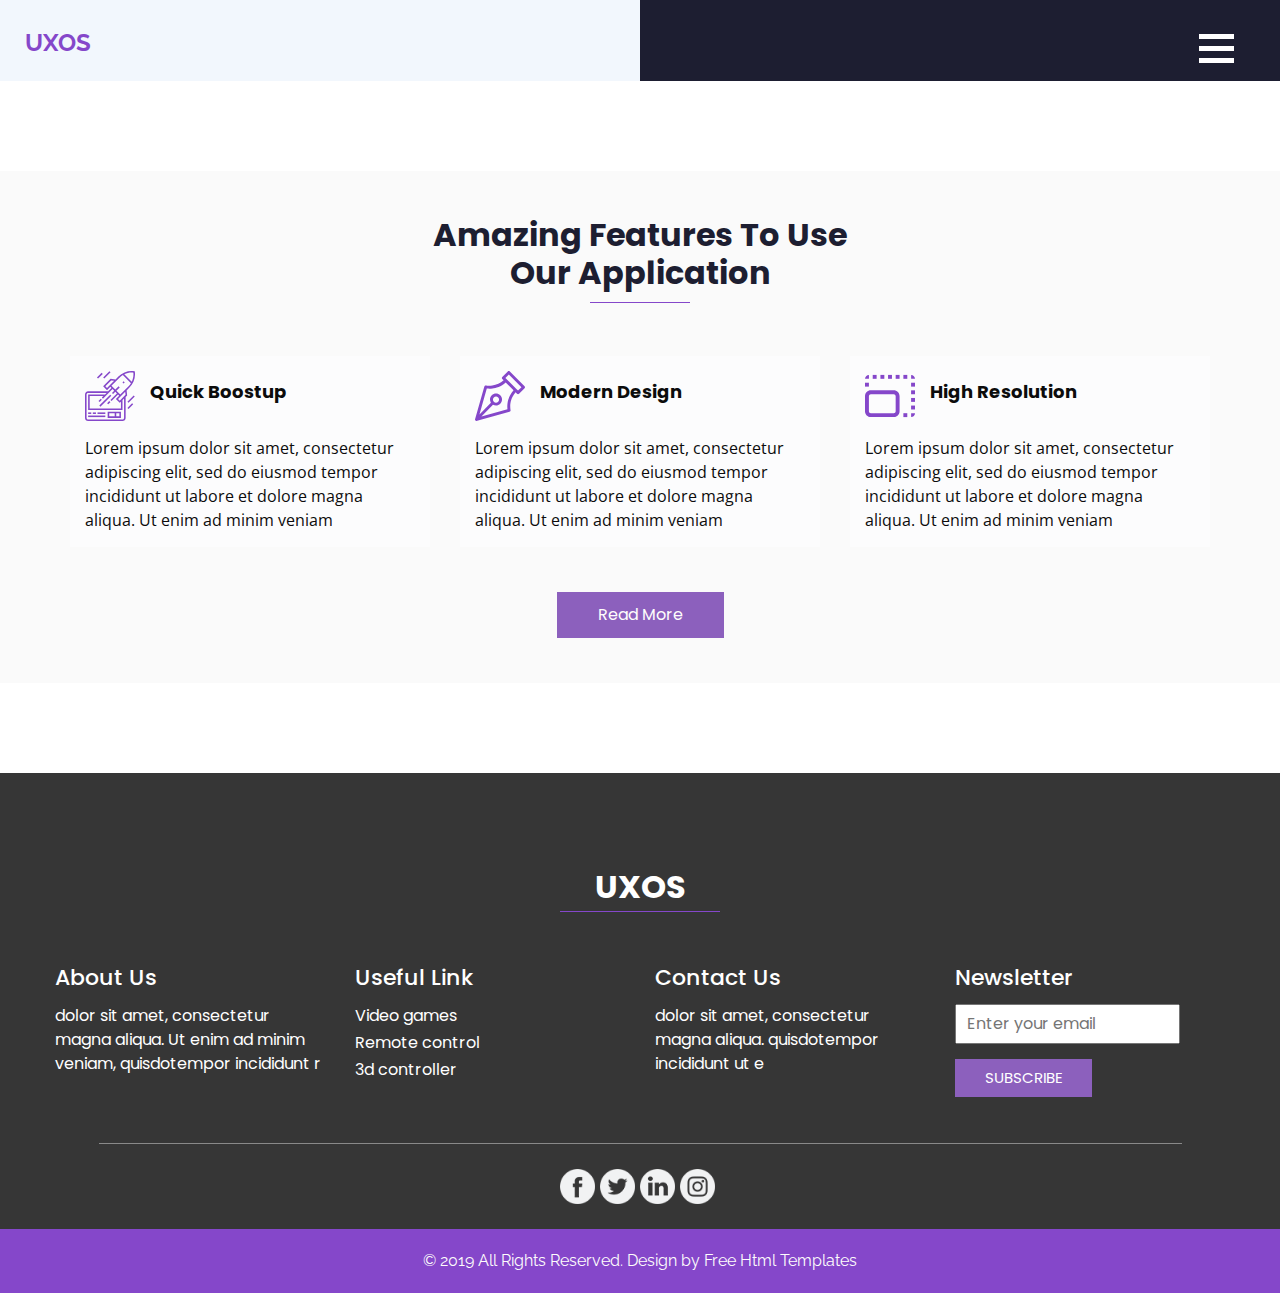
<file: Showreel/Public-Templates/MobileApp/feature.html>
<!DOCTYPE html>
<html>

<head>
  <!-- Basic -->
  <meta charset="utf-8" />
  <meta http-equiv="X-UA-Compatible" content="IE=edge" />
  <!-- Mobile Metas -->
  <meta name="viewport" content="width=device-width, initial-scale=1, shrink-to-fit=no" />
  <!-- Site Metas -->
  <meta name="keywords" content="" />
  <meta name="description" content="" />
  <meta name="author" content="" />

  <title>UXOS</title>

  <!-- slider stylesheet -->
  <link rel="stylesheet" type="text/css" href="https://cdnjs.cloudflare.com/ajax/libs/OwlCarousel2/2.1.3/assets/owl.carousel.min.css" />

  <!-- bootstrap core css -->
  <link rel="stylesheet" type="text/css" href="css/bootstrap.css" />

  <!-- fonts style -->
  <link href="https://fonts.googleapis.com/css?family=Open+Sans:400,700|Poppins:400,700|Raleway:400,700&display=swap" rel="stylesheet" />

  <!-- Custom styles for this template -->
  <link href="css/style.css" rel="stylesheet" />
  <!-- responsive style -->
  <link href="css/responsive.css" rel="stylesheet" />
</head>

<body class="sub_page">
  <div class="hero_area">
    <!-- header section strats -->
    <header class="header_section">
      <div class="container-fluid">
        <nav class="navbar navbar-expand-lg custom_nav-container">
          <a class="navbar-brand" href="index.html">
            <span>
              UXOS
            </span>
          </a>

          <div class="navbar-collapse" id="">
            <div class="custom_menu-btn">
              <button onclick="openNav()">
                <span class="s-1"> </span>
                <span class="s-2"> </span>
                <span class="s-3"> </span>
              </button>
            </div>
            <div id="myNav" class="overlay">
              <div class="overlay-content">
                <a href="index.html">HOME</a>
                <a href="about.html">ABOUT</a>
                <a href="feature.html">FEATURE</a>
                <a href="contact.html">CONTACT US</a>
              </div>
            </div>
          </div>
        </nav>
      </div>
    </header>
    <!-- end header section -->
  </div>

  <!-- feature section -->
  <section class="feature_section layout_padding2 layout_margin">
    <div class="container">
      <div class="heading_container">
        <h2>
          Amazing Features To Use <br />
          Our Application
        </h2>
      </div>
    </div>
    <div class="container">
      <div class="row">
        <div class="col-md-4">
          <div class="box">
            <div class="head-box">
              <div class="img-box">
                <svg height="512pt" viewBox="0 0 512 512.08926" width="512pt" xmlns="http://www.w3.org/2000/svg">
                  <path d="m383.808594 117.007812 11.316406-11.3125 11.3125 11.3125-11.3125 11.3125zm0 0" />
                  <path d="m146.390625 354.433594 112-112 11.3125 11.3125-112 112zm0 0" />
                  <path d="m32.042969 456.089844h176v16h-176zm0 0" />
                  <path d="m32.042969 424.089844h32v16h-32zm0 0" />
                  <path d="m80.042969 424.089844h32v16h-32zm0 0" />
                  <path d="m128.042969 424.089844h80v16h-80zm0 0" />
                  <path
                    d="m455.078125 170.191406c42.605469-42.335937 63.105469-102.078125 55.460937-161.652344l-.796874-6.179687-6.175782-.796875c-59.574218-7.621094-119.304687 12.886719-161.632812 55.496094l-28.945313 28.949218-50.910156-5.65625-76.257813 76.257813 39.601563 39.601563 33.933594-33.945313 11.601562 11.601563-34.222656 34.222656h-204.691406c-17.671875 0-32.0000002 14.328125-32.0000002 32v240c0 17.671875 14.3281252 32 32.0000002 32h352c17.675781 0 32-14.328125 32-32v-214.296875l15.738281-15.734375-5.65625-50.90625zm40.253906-153.398437c2.945313 31.992187-2.863281 64.183593-16.800781 93.128906l-76.320312-76.328125c28.949218-13.929688 61.132812-19.734375 93.121093-16.800781zm-247.289062 134.160156-22.621094 22.632813-16.976563-16.976563 59.503907-59.511719 30.550781 3.398438-27.679688 27.671875zm34.226562 34.222656 16.6875 16.691407-22.632812 22.621093 11.3125 11.3125 22.632812-22.625 16.6875 16.691407-66.632812 66.621093 11.3125 11.3125 66.632812-66.625 11.597657 11.601563-33.941407 33.945312 39.597657 39.589844 12.519531-12.527344v70.304688h-320v-128h140.691406l-16.410156 16.398437 11.3125 11.3125zm117.773438 294.914063c0 8.835937-7.160157 16-16 16h-352c-8.835938 0-16-7.164063-16-16v-240c0-8.835938 7.164062-16 16-16h188.691406l-16 16h-172.691406v160h352v-102.296875l16-16zm-44.519531-176.402344-16.976563-16.964844 22.632813-22.632812 50.449218-50.457032 3.390625 30.550782zm5.65625-62.230469-39.597657-39.589843 33.941407-33.945313-11.3125-11.3125-33.941407 33.9375-39.601562-39.59375 82.578125-82.582031c10.304687-10.296875 21.828125-19.296875 34.308594-26.808594l83.019531 83.015625c-7.515625 12.476563-16.515625 23.996094-26.808594 34.304687zm0 0" />
                  <path d="m186.382812 66.429688 64.003907-64 11.3125 11.3125-64.003907 64zm0 0" />
                  <path d="m122.382812 66.429688 48-47.996094 11.3125 11.3125-48 48zm0 0" />
                  <path d="m434.386719 314.429688 64.003906-64 11.3125 11.3125-64 64zm0 0" />
                  <path d="m434.386719 378.429688 47.996093-47.996094 11.316407 11.3125-48 48zm0 0" />
                  <path d="m138.386719 306.429688 22.628906-22.625 11.3125 11.3125-22.628906 22.628906zm0 0" />
                  <path d="m226.390625 330.429688 22.628906-22.625 11.3125 11.3125-22.628906 22.628906zm0 0" />
                  <path d="m232.042969 480.089844h136v-64h-136zm88-48h32v32h-32zm-72 0h56v32h-56zm0 0" />
                </svg>

              </div>
              <h6>
                Quick Boostup
              </h6>
            </div>
            <div class="detail-box">
              <p>
                Lorem ipsum dolor sit amet, consectetur adipiscing elit, sed
                do eiusmod tempor incididunt ut labore et dolore magna aliqua.
                Ut enim ad minim veniam
              </p>
            </div>
          </div>
        </div>
        <div class="col-md-4">
          <div class="box">
            <div class="head-box">
              <div class="img-box">
                <svg id="Capa_1" enable-background="new 0 0 512 512" height="512" viewBox="0 0 512 512" width="512" xmlns="http://www.w3.org/2000/svg">
                  <path
                    d="m507.606 155.023-150.632-150.629c-2.813-2.814-6.628-4.394-10.606-4.394s-7.794 1.58-10.607 4.394l-56.4 56.398c-2.813 2.813-4.394 6.628-4.394 10.606 0 3.979 1.581 7.794 4.394 10.607l13.841 13.84c-33.74 29.925-72.881 47.928-116.557 53.559-36.544 4.712-62.791-1.46-63.013-1.515-7.85-1.938-15.823 2.692-18.028 10.47l-94.348 332.638c-2.421 5.543-1.342 12.235 3.236 16.719 2.919 2.859 6.709 4.284 10.496 4.284 2.481 0 4.957-.618 7.19-1.838l331.451-93.773c7.783-2.202 12.419-10.179 10.479-18.031-.243-.984-22.395-95.369 52.059-179.552l13.827 13.827c2.929 2.93 6.767 4.394 10.607 4.394 3.838 0 7.678-1.465 10.607-4.394l56.4-56.397c2.813-2.813 4.394-6.628 4.394-10.606s-1.582-7.795-4.396-10.607zm-174.946 177.892c-3.06 24.854-1.76 45.431-.144 58.27l-266.826 75.489 118.383-120.861c9.316 5.464 19.949 8.387 31.035 8.387 16.43 0 31.877-6.397 43.495-18.016h.001c23.982-23.982 23.982-63.005-.001-86.987s-63.006-23.982-86.989 0c-20.481 20.481-23.457 51.923-8.956 75.607l-116.943 119.39 75.082-264.715c12.839 1.616 33.42 2.919 58.28-.143 35.648-4.389 86.991-18.911 135.359-62.257l80.483 80.481c-43.346 48.366-57.869 99.708-62.259 135.355zm-139.834-62.506c6.144-6.144 14.211-9.214 22.281-9.214 8.068 0 16.139 3.072 22.281 9.214 12.286 12.286 12.286 32.275 0 44.561-5.952 5.951-13.864 9.228-22.281 9.228s-16.329-3.277-22.281-9.228c-12.285-12.285-12.285-32.275 0-44.561zm247.774-69.595-14.155-14.154c-.002-.002-.003-.003-.004-.005-.002-.002-.003-.003-.005-.005l-115.254-115.252 35.186-35.185 129.418 129.416z" />
                </svg>
              </div>
              <h6>
                Modern Design
              </h6>
            </div>
            <div class="detail-box">
              <p>
                Lorem ipsum dolor sit amet, consectetur adipiscing elit, sed
                do eiusmod tempor incididunt ut labore et dolore magna aliqua.
                Ut enim ad minim veniam
              </p>
            </div>
          </div>
        </div>
        <div class="col-md-4">
          <div class="box">
            <div class="head-box">
              <div class="img-box">
                <svg version="1.1" id="Capa_1" xmlns="http://www.w3.org/2000/svg" xmlns:xlink="http://www.w3.org/1999/xlink" x="0px" y="0px" viewBox="0 0 512 512"
                  style="enable-background:new 0 0 512 512;" xml:space="preserve">
                  <g>
                    <g>
                      <g>
                        <path d="M294,198H60c-33.084,0-60,26.916-60,60v154c0,33.084,26.916,60,60,60h234c33.084,0,60-26.916,60-60V258
                     C354,224.916,327.084,198,294,198z M314,412c0,11.028-8.972,20-20,20H60c-11.028,0-20-8.972-20-20V258c0-11.028,8.972-20,20-20
                     h234c11.028,0,20,8.972,20,20V412z" />
                        <rect y="120" width="40" height="40" />
                        <path d="M40,40C17.909,40,0,57.909,0,80h40V40z" />
                        <rect x="236" y="40" width="40" height="40" />
                        <rect x="158" y="40" width="40" height="40" />
                        <rect x="79" y="40" width="40" height="40" />
                        <path d="M472,40v40h40C512,57.909,494.091,40,472,40z" />
                        <rect x="472" y="354" width="40" height="40" />
                        <rect x="472" y="276" width="40" height="40" />
                        <rect x="472" y="198" width="40" height="40" />
                        <rect x="314" y="40" width="40" height="40" />
                        <rect x="472" y="120" width="40" height="40" />
                        <rect x="393" y="432" width="40" height="40" />
                        <path d="M472,472c22.091,0,40-17.909,40-40h-40V472z" />
                        <rect x="393" y="40" width="40" height="40" />
                      </g>
                    </g>
                  </g>
                  <g>
                  </g>
                  <g>
                  </g>
                  <g>
                  </g>
                  <g>
                  </g>
                  <g>
                  </g>
                  <g>
                  </g>
                  <g>
                  </g>
                  <g>
                  </g>
                  <g>
                  </g>
                  <g>
                  </g>
                  <g>
                  </g>
                  <g>
                  </g>
                  <g>
                  </g>
                  <g>
                  </g>
                  <g>
                  </g>
                </svg>

              </div>
              <h6>
                High Resolution
              </h6>
            </div>
            <div class="detail-box">
              <p>
                Lorem ipsum dolor sit amet, consectetur adipiscing elit, sed
                do eiusmod tempor incididunt ut labore et dolore magna aliqua.
                Ut enim ad minim veniam
              </p>
            </div>
          </div>
        </div>
      </div>
    </div>
    <div class="d-flex justify-content-center">
      <a href="">
        Read More
      </a>
    </div>
  </section>

  <!-- end feature section -->

  <!-- info section -->
  <section class="info_section layout_padding-top">
    <div class="info_logo-box">
      <h2>
        UXOS
      </h2>
    </div>
    <div class="container layout_padding2">
      <div class="row">
        <div class="col-md-3">
          <h5>
            About Us
          </h5>
          <p>
            dolor sit amet, consectetur magna aliqua. Ut enim ad minim veniam, quisdotempor incididunt r
          </p>
        </div>
        <div class="col-md-3">
          <h5>
            Useful Link
          </h5>
          <ul>
            <li>
              <a href="">
                Video games
              </a>
            </li>
            <li>
              <a href="">
                Remote control
              </a>
            </li>
            <li>
              <a href="">
                3d controller
              </a>
            </li>
          </ul>
        </div>
        <div class="col-md-3">
          <h5>
            Contact Us
          </h5>
          <p>
            dolor sit amet, consectetur magna aliqua. quisdotempor incididunt ut e
          </p>
        </div>
        <div class="col-md-3">

          <div class="subscribe_container">
            <h5>
              Newsletter
            </h5>
            <div class="form_container">
              <form action="">
                <input type="email" placeholder="Enter your email">
                <button type="submit">
                  Subscribe
                </button>
              </form>
            </div>
          </div>

        </div>
      </div>
    </div>
    <div class="container">
      <div class="social_container">

        <div class="social-box">
          <a href="">
            <img src="images/fb.png" alt="">
          </a>

          <a href="">
            <img src="images/twitter.png" alt="">
          </a>
          <a href="">
            <img src="images/linkedin.png" alt="">
          </a>
          <a href="">
            <img src="images/instagram.png" alt="">
          </a>
        </div>
      </div>
    </div>
  </section>

  <!-- end info section -->
  <!-- footer section -->
  <section class="container-fluid footer_section">
    <p>
      &copy; 2019 All Rights Reserved. Design by
      <a href="https://html.design/">Free Html Templates</a>
    </p>
  </section>
  <!-- footer section -->

  <script type="text/javascript" src="js/jquery-3.4.1.min.js"></script>
  <script type="text/javascript" src="js/bootstrap.js"></script>

  <script>
    function openNav() {
      document.getElementById("myNav").classList.toggle("menu_width");
      document
        .querySelector(".custom_menu-btn")
        .classList.toggle("menu_btn-style");
    }
  </script>
</body>

</html>
</file>
<file: Learning/1-Intro/styles.css>
/* Targerts classes */
.hello { 
    padding: 10px 20px;
    margin-bottom: 20px;
    font-size: 3em;
}

button {
  padding: 10px 20px;
  font-size: 1.2em;
}
  
body {
  font-family: arial;
  padding: 1em;
  background-color: rgb(187, 187, 187);
}
</file>
<file: Showreel/Public-Templates/MobileApp/css/style.css>
body {
  font-family: 'Raleway', sans-serif;
  color: #0c0c0c;
  background-color: #ffffff;
}

.layout_margin {
  margin: 90px 0;
}

.layout_padding {
  padding: 90px 0;
}

.layout_padding2 {
  padding: 45px 0;
}

.layout_padding2-top {
  padding-top: 45px;
}

.layout_padding2-bottom {
  padding-bottom: 45px;
}

.layout_padding-top {
  padding-top: 90px;
}

.layout_padding-bottom {
  padding-bottom: 90px;
}

.heading_container h2 {
  font-weight: bold;
  color: #1d1e31;
  text-align: center;
  position: relative;
  padding-bottom: 10px;
}

.heading_container h2::before {
  content: "";
  width: 100px;
  height: 1px;
  background-color: #8547ca;
  position: absolute;
  left: 50%;
  -webkit-transform: translateX(-50%);
          transform: translateX(-50%);
  bottom: 0;
}

.hero_next_section-margin {
  margin-top: 100px;
}

/*header section*/
.hero_area {
  height: 100vh;
  position: relative;
  background: -webkit-gradient(linear, left top, right top, color-stop(50%, #f2f7fd), color-stop(45%, #1d1e31));
  background: linear-gradient(to right, #f2f7fd 50%, #1d1e31 45%);
}

.sub_page .hero_area {
  height: auto;
}

.header_section .container-fluid {
  padding-right: 25px;
  padding-left: 25px;
}

.header_section .nav_container {
  margin: 0 auto;
}

.custom_nav-container.navbar-expand-lg .navbar-nav .nav-link img {
  width: 22px;
  margin-right: 15px;
}

.custom_nav-container.navbar-expand-lg .navbar-nav .nav-link {
  padding: 0px 25px;
  color: #fefeff;
  text-align: center;
  font-family: "Roboto", sans-serif;
}

.custom_menu-btn {
  z-index: 9;
  position: absolute;
  right: 15px;
  top: 14px;
}

.custom_menu-btn button {
  margin-top: 12px;
  outline: none;
  border: none;
  background-color: transparent;
}

.custom_menu-btn span {
  display: block;
  width: 35px;
  height: 5px;
  background-color: #fff;
  margin: 7px 0;
  -webkit-transition: all .3s;
  transition: all .3s;
}

.custom_menu-btn .custom_menu-btn .s-2 {
  -webkit-transition: all .1s;
  transition: all .1s;
}

.menu_btn-style button {
  position: fixed;
  right: 29px;
  top: 14px;
}

.menu_btn-style button .s-1 {
  -webkit-transform: rotate(45deg) translateY(17px);
          transform: rotate(45deg) translateY(17px);
}

.menu_btn-style button .s-2 {
  -webkit-transform: translateX(100px);
          transform: translateX(100px);
}

.menu_btn-style button .s-3 {
  -webkit-transform: rotate(-45deg) translateY(-17px);
          transform: rotate(-45deg) translateY(-17px);
}

.overlay {
  height: 100%;
  width: 0;
  position: fixed;
  z-index: 1;
  top: 0;
  left: 0;
  background-color: black;
  background-color: rgba(0, 0, 0, 0.9);
  overflow-x: hidden;
  -webkit-transition: 0.5s;
  transition: 0.5s;
}

.overlay .closebtn {
  position: absolute;
  top: 0;
  right: 30px;
  font-size: 60px;
}

.overlay a {
  padding: 0px;
  text-decoration: none;
  font-size: 22px;
  color: #f1f1f1;
  display: block;
  -webkit-transition: 0.3s;
  transition: 0.3s;
}

.overlay-content {
  position: relative;
  top: 25%;
  width: 100%;
  text-align: center;
  margin-top: 30px;
}

.menu_width {
  width: 100%;
}

a,
a:hover,
a:focus {
  text-decoration: none;
}

a:hover,
a:focus {
  color: initial;
}

.btn,
.btn:focus {
  outline: none !important;
  -webkit-box-shadow: none;
          box-shadow: none;
}

.custom_nav-container .nav_search-btn {
  background-image: url(../images/search-icon.png);
  background-size: 18px;
  background-repeat: no-repeat;
  width: 35px;
  height: 35px;
  padding: 0;
  border: none;
  margin: 0 40px 0 15px;
  background-position: center;
}

.navbar-brand {
  display: -webkit-box;
  display: -ms-flexbox;
  display: flex;
  -webkit-box-align: center;
      -ms-flex-align: center;
          align-items: center;
}

.navbar-brand img {
  width: 40px;
  margin-right: 5px;
}

.navbar-brand span {
  text-transform: uppercase;
  font-size: 24px;
  font-weight: 700;
  color: #8547ca;
  margin-top: 5px;
}

.custom_nav-container {
  z-index: 99999;
  padding: 15px 0;
}

.custom_nav-container .navbar-toggler {
  outline: none;
}

.custom_nav-container .navbar-toggler .navbar-toggler-icon {
  background-image: url(../images/menu.png);
  background-size: 55px;
}

.quote_btn-container a {
  display: inline-block;
  padding: 5px 15px;
  background-color: #fc5d35;
  color: #f7f7f7;
  font-size: 14px;
  text-transform: uppercase;
}

/*end header section*/
.slider_section {
  display: -webkit-box;
  display: -ms-flexbox;
  display: flex;
  -webkit-box-align: center;
      -ms-flex-align: center;
          align-items: center;
  height: calc(100% - 75px);
  padding: 50px 0;
}

.slider_section .row {
  -webkit-box-align: center;
      -ms-flex-align: center;
          align-items: center;
  position: unset;
}

.slider_section .row .col-md-7,
.slider_section .row .col-md-5 {
  position: unset;
}

.slider_section .carousel {
  position: unset;
}

.slider_section .detail-box h2 {
  text-transform: uppercase;
  font-weight: normal;
  font-size: 2.5rem;
}

.slider_section .detail-box h1 {
  text-transform: uppercase;
  font-weight: bold;
  color: #8547ca;
  font-size: 5.5rem;
}

.slider_section .detail-box a {
  display: inline-block;
  padding: 10px 60px;
  background-color: #1d1e31;
  color: #fefdfc;
  border-radius: 0;
  border: 1px solid #1d1e31;
  text-transform: uppercase;
  margin-top: 35px;
}

.slider_section .detail-box a:hover {
  background-color: transparent;
  color: #1d1e31;
}

.slider_section .img-box img {
  height: 100%;
}

.slider_section .carousel-control-prev,
.slider_section .carousel-control-next {
  width: 60px;
  height: 60px;
  border-radius: 100%;
  left: 50%;
  opacity: 1;
  -webkit-transform: translateX(-50%);
          transform: translateX(-50%);
  background-repeat: no-repeat;
}

.slider_section .carousel-control-prev {
  background-color: #1d1e31;
  top: 80px;
  background-image: url(../images/left-arrow.png);
  background-position: 14px center;
}

.slider_section .carousel-control-next {
  background-color: #f2f7fd;
  top: initial;
  bottom: 150px;
  background-image: url(../images/right-arrow.png);
  background-position: 35px center;
}

.slider_section .carousel-indicators {
  margin: 0;
  bottom: 50%;
  -webkit-box-orient: vertical;
  -webkit-box-direction: normal;
      -ms-flex-direction: column;
          flex-direction: column;
  left: 25px;
  -webkit-transform: translateY(50%);
          transform: translateY(50%);
}

.slider_section .carousel-indicators li {
  margin: 0;
  width: 30px;
  height: 30px;
  background-color: #1d1e31;
  opacity: 1;
}

.slider_section .carousel-indicators li.active {
  background-color: #8547ca;
}

.feature_section {
  background-color: #fafafa;
  font-family: 'Poppins', sans-serif;
}

.feature_section .box {
  background-color: #fcfcfd;
  padding: 15px;
  margin: 45px 0;
}

.feature_section .box .head-box {
  display: -webkit-box;
  display: -ms-flexbox;
  display: flex;
  -webkit-box-align: center;
      -ms-flex-align: center;
          align-items: center;
}

.feature_section .box .head-box .img-box {
  margin-right: 15px;
}

.feature_section .box .head-box .img-box svg {
  width: 50px;
  height: auto;
  fill: #8547ca;
}

.feature_section .box .head-box h6 {
  font-weight: bold;
  font-size: 18px;
}

.feature_section .box .detail-box {
  margin-top: 15px;
}

.feature_section .box .detail-box p {
  margin: 0;
  font-family: 'Open Sans', sans-serif;
}

.feature_section .box:hover {
  background-color: #8547ca;
  color: #fefdfc;
}

.feature_section .box:hover .head-box .img-box svg {
  fill: #fefdfc;
}

.feature_section a {
  display: inline-block;
  padding: 10px 40px;
  background-color: #8c60bd;
  color: #fefdfc;
  border-radius: 0;
  border: 1px solid #8c60bd;
}

.feature_section a:hover {
  background-color: transparent;
  color: #8c60bd;
}

.download_section {
  font-family: 'Poppins', sans-serif;
}

.download_section .box {
  background-color: #333456;
  padding: 15px;
  margin: 45px 0;
  color: #fefdfc;
}

.download_section .box .head-box {
  display: -webkit-box;
  display: -ms-flexbox;
  display: flex;
  -webkit-box-align: center;
      -ms-flex-align: center;
          align-items: center;
}

.download_section .box .head-box .img-box {
  margin-right: 15px;
  width: 60px;
  height: 60px;
  border: 1px solid #fefdfc;
  display: -webkit-box;
  display: -ms-flexbox;
  display: flex;
  -webkit-box-pack: center;
      -ms-flex-pack: center;
          justify-content: center;
  -webkit-box-align: center;
      -ms-flex-align: center;
          align-items: center;
}

.download_section .box .head-box .img-box img {
  width: 30px;
}

.download_section .box .head-box h6 {
  font-weight: bold;
  font-size: 18px;
}

.download_section .box .detail-box {
  margin-top: 15px;
}

.download_section .box .detail-box p {
  margin: 0;
  font-family: 'Open Sans', sans-serif;
}

.download_section .btn-1 {
  display: inline-block;
  padding: 10px 40px;
  background-color: #8c60bd;
  color: #fefdfc;
  border-radius: 0;
  border: 1px solid #8c60bd;
  margin-top: 25px;
}

.download_section .btn-1:hover {
  background-color: transparent;
  color: #8c60bd;
}

.download_section .btn-2 {
  display: inline-block;
  padding: 10px 40px;
  background-color: #323559;
  color: #fefdfc;
  border-radius: 0;
  border: 1px solid #323559;
  margin-top: 25px;
}

.download_section .btn-2:hover {
  background-color: transparent;
  color: #323559;
}

.download_section .main-img-box {
  display: -webkit-box;
  display: -ms-flexbox;
  display: flex;
  -webkit-box-pack: center;
      -ms-flex-pack: center;
          justify-content: center;
}

.download_section .main-img-box img {
  width: 75%;
  -webkit-filter: drop-shadow(0px 0px 30px rgba(0, 0, 0, 0.37));
          filter: drop-shadow(0px 0px 30px rgba(0, 0, 0, 0.37));
}

.about_section {
  background-image: url(../images/about-bg.jpg);
  background-size: cover;
  background-position: center;
  background-attachment: fixed;
}

.about_section .row {
  -webkit-box-pack: justify;
      -ms-flex-pack: justify;
          justify-content: space-between;
}

.about_section .detail-box {
  height: 550px;
  display: -webkit-box;
  display: -ms-flexbox;
  display: flex;
  -webkit-box-orient: vertical;
  -webkit-box-direction: normal;
      -ms-flex-direction: column;
          flex-direction: column;
  -webkit-box-align: start;
      -ms-flex-align: start;
          align-items: flex-start;
}

.about_section .detail-box.b-1 {
  -webkit-box-pack: end;
      -ms-flex-pack: end;
          justify-content: flex-end;
}

.about_section .detail-box.b-1 a {
  display: inline-block;
  padding: 10px 40px;
  background-color: #8c60bd;
  color: #fefdfc;
  border-radius: 0;
  border: 1px solid #8c60bd;
}

.about_section .detail-box.b-1 a:hover {
  background-color: transparent;
  color: #8c60bd;
}

.subscribe_section {
  background-color: #f2f7fd;
}

.subscribe_section form {
  display: -webkit-box;
  display: -ms-flexbox;
  display: flex;
  -webkit-box-pack: justify;
      -ms-flex-pack: justify;
          justify-content: space-between;
}

.subscribe_section form input {
  width: 69%;
  height: 50px;
  border: none;
  padding-left: 15px;
  -webkit-box-shadow: 0px 0px 12px 0px rgba(0, 0, 0, 0.12);
  box-shadow: 0px 0px 12px 0px rgba(0, 0, 0, 0.12);
}

.subscribe_section form button {
  width: 29%;
  height: 50px;
  text-transform: uppercase;
  display: inline-block;
  padding: 0 0;
  background-color: #8c60bd;
  color: #fefdfc;
  border-radius: 0;
  border: 1px solid #8c60bd;
  font-weight: bold;
  line-height: 50px;
}

.subscribe_section form button:hover {
  background-color: transparent;
  color: #8c60bd;
}

.client_section .client_container .client-id {
  display: -webkit-box;
  display: -ms-flexbox;
  display: flex;
}

.client_section .client_container .client-id .img-box {
  width: 75px;
  margin-right: 15px;
}

.client_section .client_container .client-id .img-box img {
  width: 100%;
}

.client_section .client_container .client-id .name img {
  width: 35px;
}

.client_section .client_container .client-id .name h6 {
  color: #8547ca;
  margin: 5px 0;
  font-weight: bold;
}

.client_section .client_container .client-detail {
  margin-top: 20px;
}

.client_section .client_container a {
  display: inline-block;
  padding: 10px 40px;
  background-color: #8c60bd;
  color: #fefdfc;
  border-radius: 0;
  border: 1px solid #8c60bd;
}

.client_section .client_container a:hover {
  background-color: transparent;
  color: #8c60bd;
}

/* contact section */
.contact_section {
  background-color: #f2f7fd;
}

.contact_section h2 {
  font-size: 26px;
  color: #010103;
  font-weight: 600;
  font-family: 'Raleway', sans-serif;
  margin-bottom: 35px;
}

.contact_section .row {
  -webkit-box-align: center;
      -ms-flex-align: center;
          align-items: center;
}

.contact_section input {
  border: none;
  outline: none;
  border-bottom: 1px solid #000;
  width: 90%;
  margin: 15px 0;
  background-color: transparent;
}

.contact_section input::-webkit-input-placeholder {
  color: #595959;
  font-size: 14px;
}

.contact_section input:-ms-input-placeholder {
  color: #595959;
  font-size: 14px;
}

.contact_section input::-ms-input-placeholder {
  color: #595959;
  font-size: 14px;
}

.contact_section input::placeholder {
  color: #595959;
  font-size: 14px;
}

.contact_form-container button {
  border: none;
  background-color: #8c60bd;
  color: #fff;
  font-size: 15px;
  padding: 15px 45px;
  border-radius: 30px;
  text-transform: uppercase;
  font-weight: bold;
}

.contact_img-box {
  display: -webkit-box;
  display: -ms-flexbox;
  display: flex;
  -webkit-box-align: center;
      -ms-flex-align: center;
          align-items: center;
}

.contact_img-box img {
  width: 100%;
}

/* end contact section */
/* info section */
.info_section {
  background-color: #363636;
  color: #ffffff;
  font-family: 'Poppins', sans-serif;
}

.info_section h5 {
  margin-bottom: 12px;
  font-size: 22px;
}

.info_logo-box {
  display: -webkit-box;
  display: -ms-flexbox;
  display: flex;
  -webkit-box-pack: center;
      -ms-flex-pack: center;
          justify-content: center;
}

.info_logo-box h2 {
  font-weight: bold;
  padding: 5px 35px;
  border-bottom: 1.5px solid #8547ca;
}

.info_section ul {
  padding: 0;
}

.info_section ul li {
  list-style-type: none;
  margin: 3px 0;
}

.info_section ul li a {
  color: #ffffff;
}

.info_section ul li a:hover {
  color: #8547ca;
}

.info_section .form_container input {
  width: 225px;
  height: 40px;
  padding: 10px;
}

.info_section .form_container::-webkit-input-placeholder {
  color: #ccc8c8;
}

.info_section .form_container:-ms-input-placeholder {
  color: #ccc8c8;
}

.info_section .form_container::-ms-input-placeholder {
  color: #ccc8c8;
}

.info_section .form_container::placeholder {
  color: #ccc8c8;
}

.info_section .form_container button {
  background-color: #8c60bd;
  border: none;
  outline: none;
  color: #fff;
  padding: 8px 30px;
  margin-top: 15px;
  font-size: 15px;
  text-transform: uppercase;
}

.social_container {
  width: 95%;
  margin: 0 auto;
  border-top: 1px solid #898989;
  padding: 25px 0;
}

.info_section .social-box {
  margin: 0 auto;
  width: 400px;
  display: -webkit-box;
  display: -ms-flexbox;
  display: flex;
  -webkit-box-pack: center;
      -ms-flex-pack: center;
          justify-content: center;
}

.info_section .social-box img {
  width: 35px;
  margin-right: 5px;
}

/* end info section */
/* footer section*/
.footer_section {
  background-color: #8547ca;
  padding: 20px;
}

.footer_section p {
  margin: 0;
  text-align: center;
  color: #fefdfc;
}

.footer_section a {
  color: #fefdfc;
}
/*# sourceMappingURL=style.css.map */
</file>
<file: Showreel/Public-Templates/MobileApp/css/responsive.css>
@media (max-width: 1120px) {


    .slider_section .img-box img {
        height: auto;
        width: 100%;
    }

    .slider_section .detail-box h1 {
        font-size: 4.5rem;
    }
}

@media (max-width: 992px) {

    .slider_section .detail-box h1 {
        font-size: 3.5rem;
    }

    .slider_section .detail-box h2 {
        font-size: 2rem;
    }

    .slider_section .carousel-control-prev {
        top: 15px;
    }

    .slider_section .carousel-control-next {
        bottom: 75px;
    }
}

@media (max-width: 768px) {
    .hero_area {
        background: linear-gradient(to bottom, #f2f7fd 50%, #1d1e31 45%);
    }

    .sub_page .hero_area {
        background: linear-gradient(to bottom, #f2f7fd 50%, #f2f7fd 45%);
    }

    .hero_area {
        height: auto;
    }

    .custom_menu-btn span {
        background-color: #1d1e31;
    }

    .menu_btn-style button span {
        background-color: #fff;
    }

    .carousel-indicators {
        display: none;
    }

    .slider_section .img-box {
        margin-top: 45px;
    }

    .slider_section .carousel-control-prev,
    .slider_section .carousel-control-next {
        display: none;
    }

    .download_section .main-img-box {
        margin-top: 45px;
    }

    .about_section {
        background-image: linear-gradient(rgba(255, 255, 255, .8), rgba(255, 255, 255, .8)), url("../images/about-bg.jpg");
    }

    .about_section .detail-box {
        text-align: center;
        height: auto;
    }

    .about_section .detail-box.b-1 a {
        margin: 0 auto;
    }

    .about_section .detail-box.b-1 {
        margin-bottom: 45px;
    }

    .info_section .col-md-3 {
        padding: 20px 25px;
        text-align: center;
    }

    .contact_img-box {
        margin-top: 45px;
    }
}

@media (max-width: 576px) {
    .contact_section input {
        width: 100%;
    }

    .info_section .social-box {
        width: auto;
    }
}

@media (max-width: 480px) {}

@media (max-width: 400px) {
    .slider_section .detail-box h2 {
        font-size: 1.5rem;
    }

    .slider_section .detail-box h1 {
        font-size: 2.5rem;
    }

    .subscribe_section form {
        flex-direction: column;
        align-items: center;
    }

    .subscribe_section form input {
        width: 100%;
        height: 45px;
    }

    .subscribe_section form button {
        width: 150px;
        height: 45px;
        line-height: 45px;
        margin-top: 25px;
    }
}

@media (max-width: 360px) {}

@media (min-width: 1200px) {
    .container {
        max-width: 1170px;
    }

}
</file>
